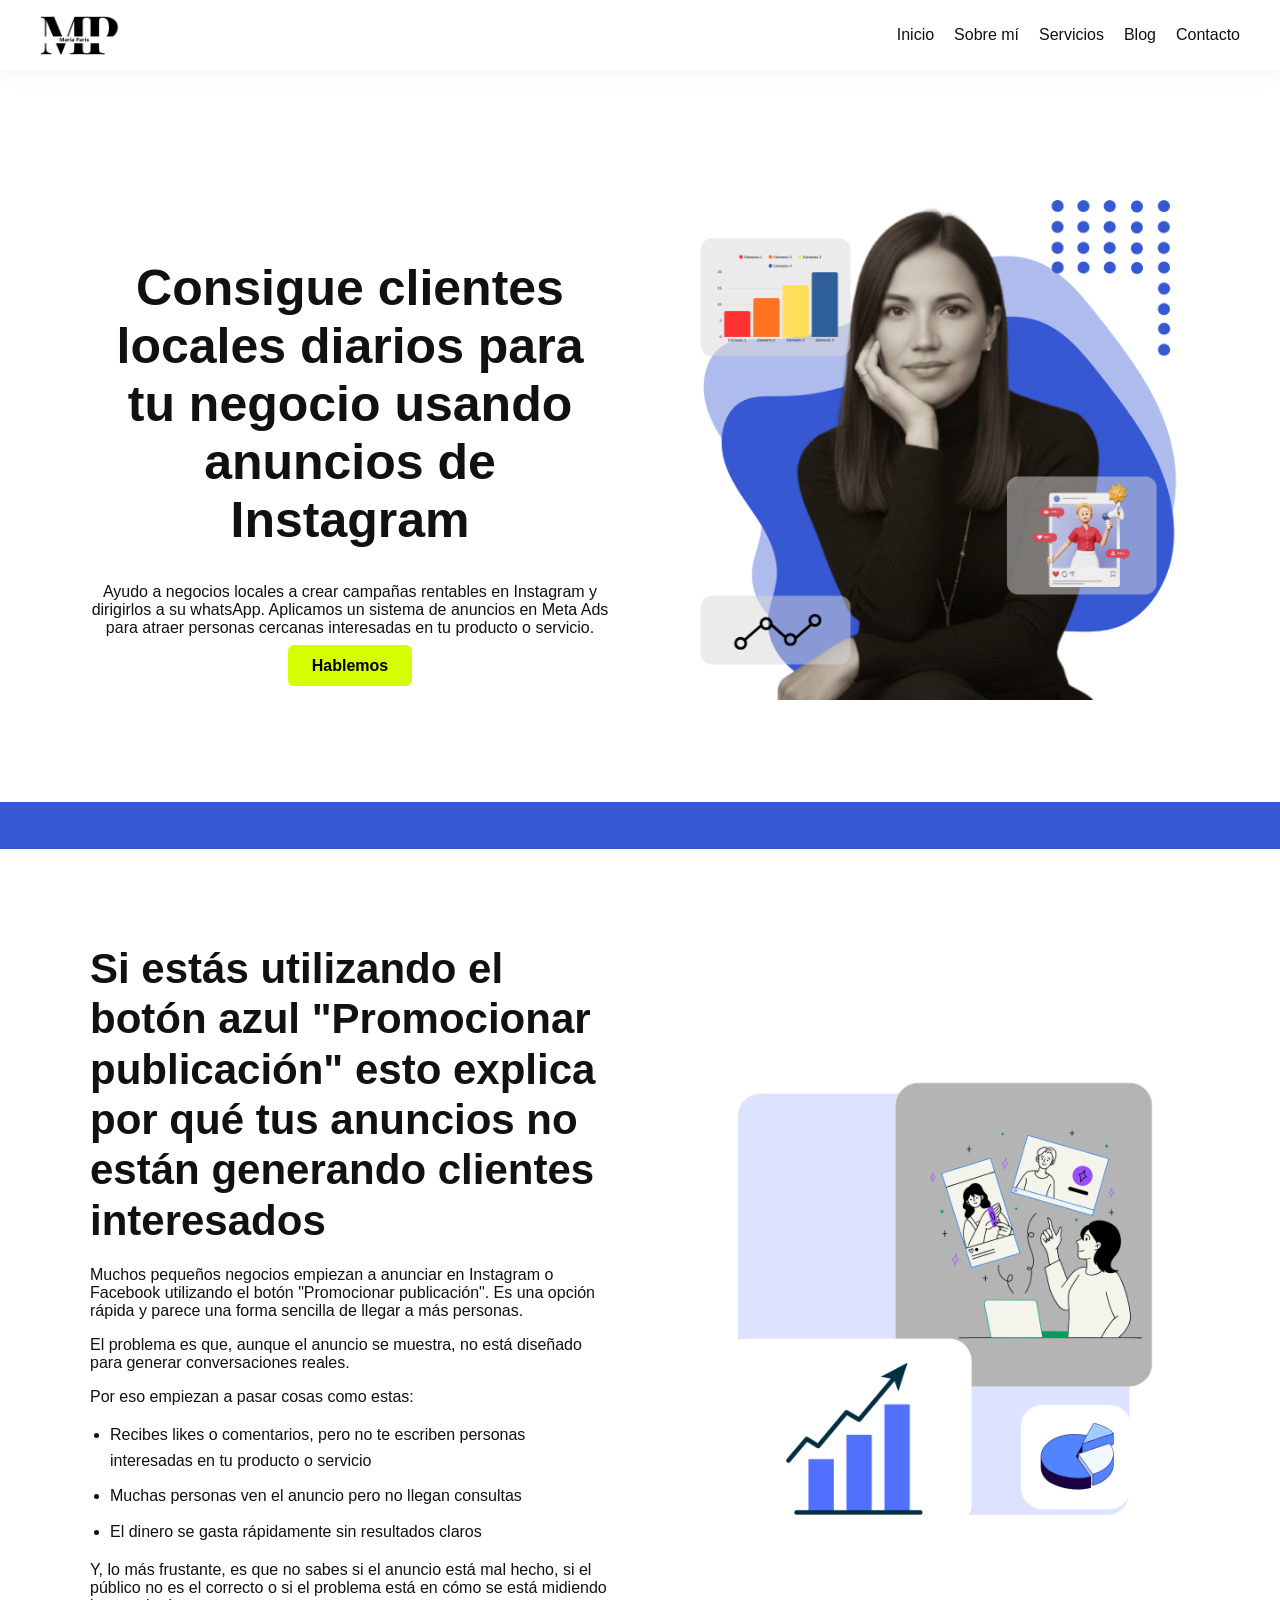
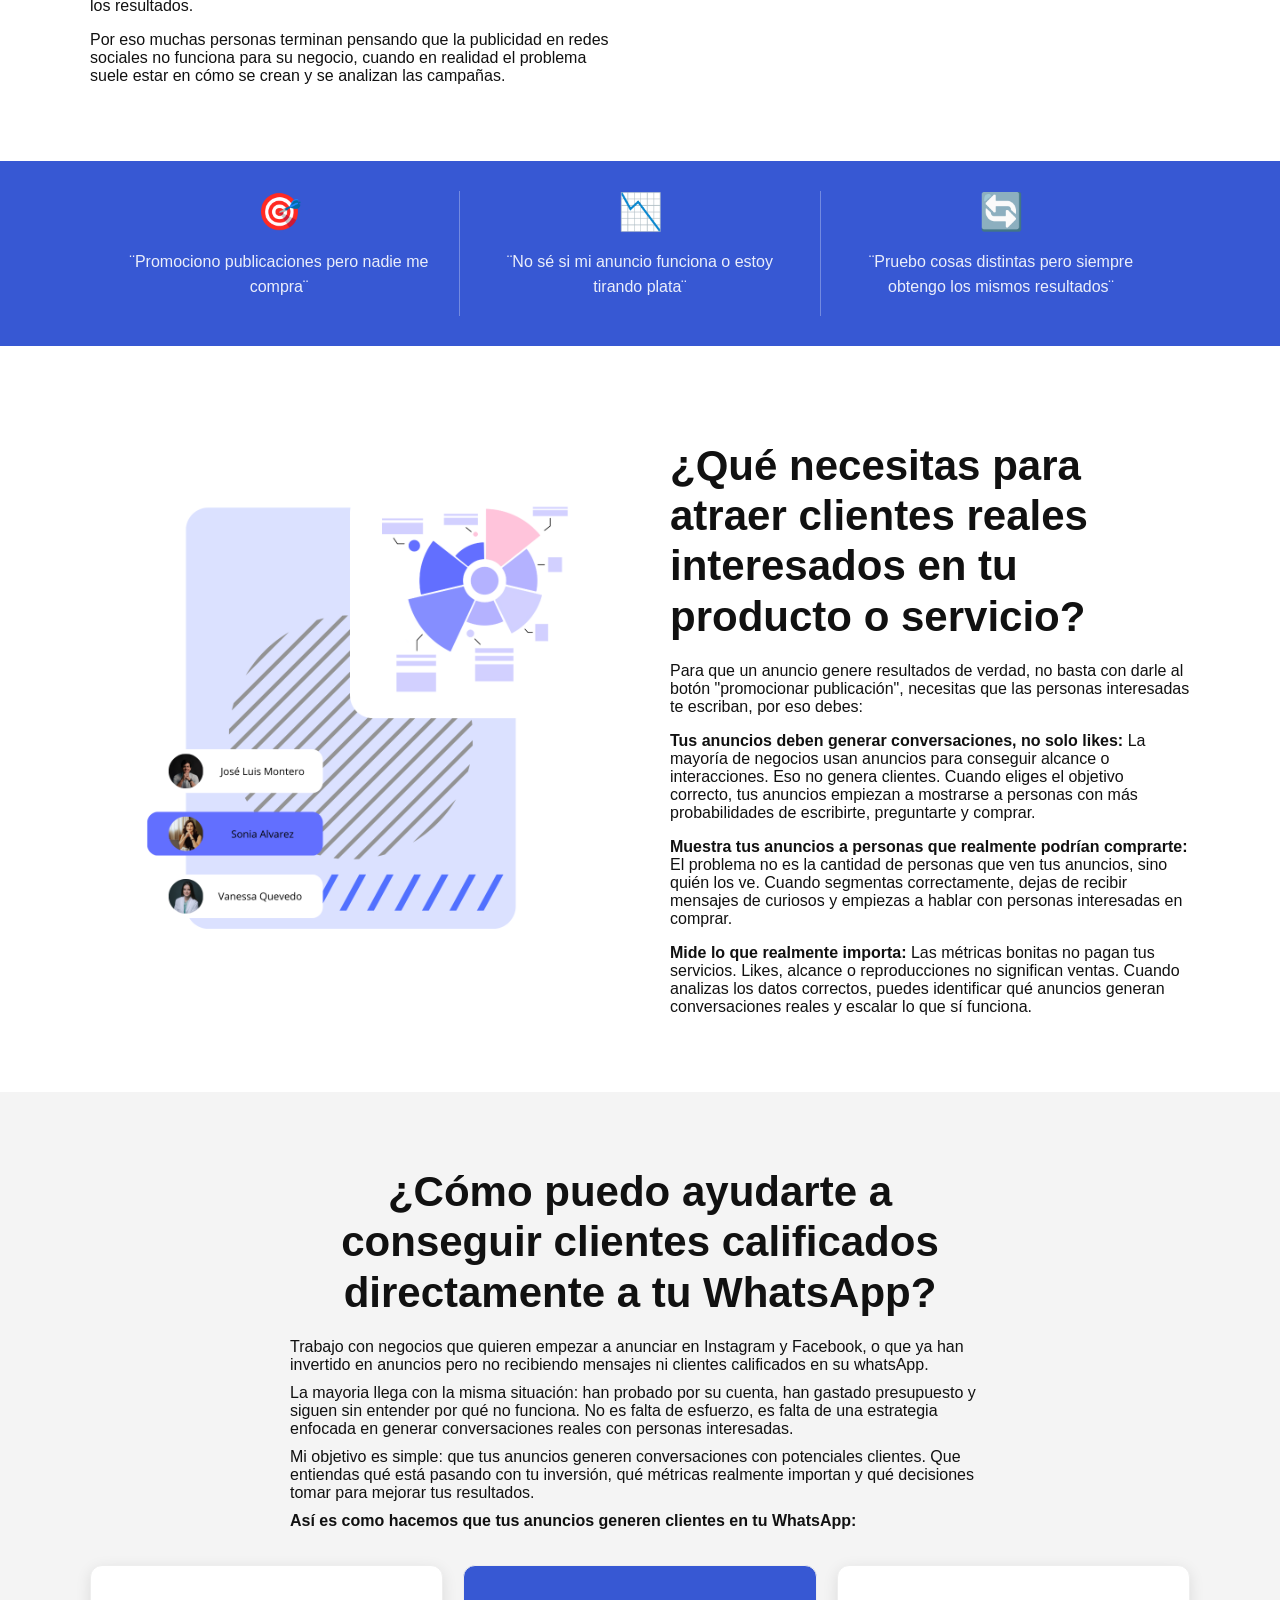
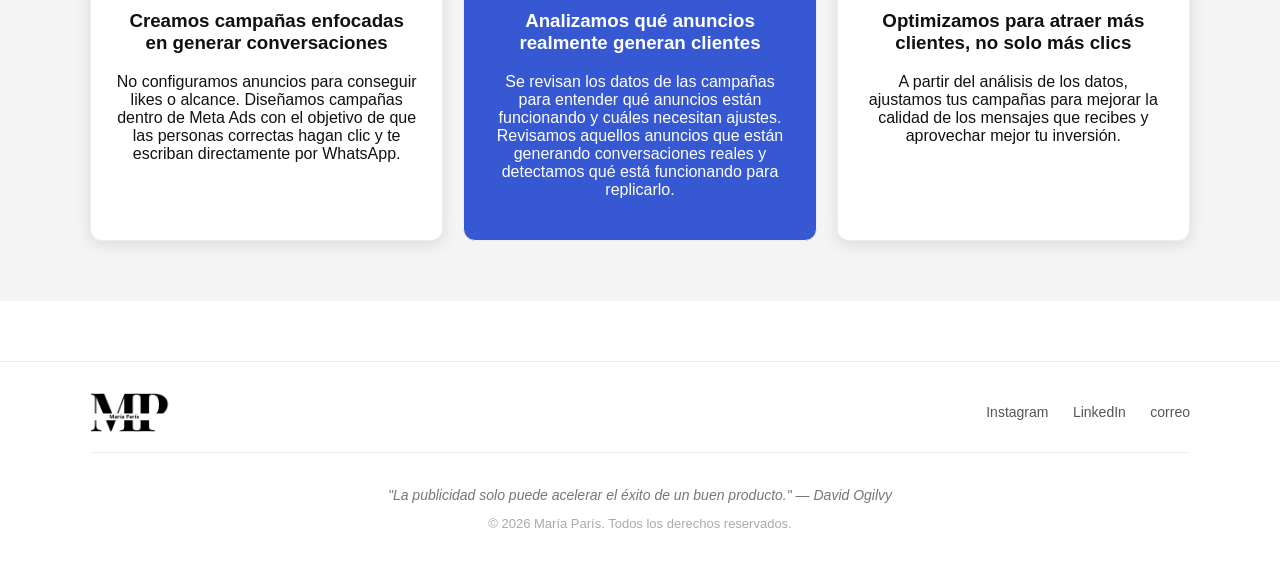
<file: index.html>
<!DOCTYPE html>
<html lang="es">
<head>
  <meta charset="UTF-8">
  <meta name="viewport" content="width=device-width, initial-scale=1.0"> <!-- ← agregá esto -->
  <title>Maria Paris</title>
  <link rel="stylesheet" href="styles.css">
  <link rel="icon" href="/MP Favicon.png" type="image/x-icon">
</head>
<body>

  <!-- NAVBAR -->
<nav>
  <img src="/mi-logo.png" alt="Logo" class="logo-nav">
  <button class="menu-btn" onclick="toggleMenu()">☰</button>
  <div class="nav-links" id="nav-links">
    <a href="/">Inicio</a>
    <a href="/sobre-mi">Sobre mí</a>
    <a href="/servicios">Servicios</a>
    <a href="/blog/index.html">Blog</a>
    <a href="mailto:leonparis.ingeniero@gmail.com">Contacto</a>
  </div>
</nav>

  <header class="hero">
    <div class="hero-container">

    <!-- IZQUIERDA -->
    <div class="hero-text">
      <h1>Consigue clientes locales diarios para tu negocio usando anuncios de Instagram</h1>
      <p>Ayudo a negocios locales a crear campañas rentables en Instagram y dirigirlos a su whatsApp. Aplicamos un sistema de anuncios en Meta Ads para atraer personas cercanas interesadas en tu producto o servicio.</p> 
      <a href="mailto:leonparis.ingeniero@gmail.com" class="btn">Hablemos</a>
    </div>

    <!-- DERECHA -->
    <div class="hero-image">
      <img src="mi-foto.png" alt="mi-foto.png">
    </div>

  </div>
 </header>

  <!-- MARQUEE -->
<div class="marquee-container">
  <div class="marquee-track">
    <span>
      Gestor de anuncios en Meta Ads 📊 Optimización continua de campañas ⚙️ Lectura estratégica de datos 📈 Convertimos métricas en ventas reales 💰
    </span>
  </div>
</div>

  
  <!-- PROBLEMA -->
<section class="seccion-dos-columnas">
  <div class="seccion-texto">
    <h2>Si estás utilizando el botón azul "Promocionar publicación" esto explica por qué tus anuncios no están generando clientes interesados</h2>
  <p>Muchos pequeños negocios empiezan a anunciar en Instagram o Facebook utilizando el botón "Promocionar publicación". Es una opción rápida y parece una forma sencilla de llegar a más personas.</p>
  <p>El problema es que, aunque el anuncio se muestra, no está diseñado para generar conversaciones reales.</p>
  <p>Por eso empiezan a pasar cosas como estas:</p>
  <ul>
    <li>Recibes likes o comentarios, pero no te escriben personas interesadas en tu producto o servicio</li>
    <li>Muchas personas ven el anuncio pero no llegan consultas</li>
    <li>El dinero se gasta rápidamente sin resultados claros</li>
  </ul>
  <p>Y, lo más frustante, es que no sabes si el anuncio está mal hecho, si el público no es el correcto o si el problema está en cómo se está midiendo los resultados.</p>
  <p>Por eso muchas personas terminan pensando que la publicidad en redes sociales no funciona para su negocio, cuando en realidad el problema suele estar en cómo se crean y se analizan las campañas.</p>
</div>
  <div class="seccion-imagen">
    <img src="imagen-problema.png" alt="Problema">
  </div>
</section>

<!-- FRANJA PUNTOS FUERTES -->
<div class="franja-puntos">
  <div class="punto">
    <span class="punto-icono">🎯</span>
    <p>¨Promociono publicaciones pero nadie me compra¨</p>
  </div>
  <div class="punto">
    <span class="punto-icono">📉</span>
    <p>¨No sé si mi anuncio funciona o estoy tirando plata¨</p>
  </div>
  <div class="punto">
    <span class="punto-icono">🔄</span>
    <p>¨Pruebo cosas distintas pero siempre obtengo los mismos resultados¨</p>
  </div>
</div>

 <!-- SOLUCIÓN -->
<section class="seccion-dos-columnas">
  <div class="seccion-imagen">
    <img src="imagen-solucion.png" alt="Solución">
  </div>
  <div class="seccion-texto">
    <h2>¿Qué necesitas para atraer clientes reales interesados en tu producto o servicio?</h2>
    <p>Para que un anuncio genere resultados de verdad, no basta con darle al botón "promocionar publicación", necesitas que las personas interesadas te escriban, por eso debes:</p>
    <p><strong>Tus anuncios deben generar conversaciones, no solo likes: </strong> La mayoría de negocios usan anuncios para conseguir alcance o interacciones. Eso no genera clientes. Cuando eliges el objetivo correcto, tus anuncios empiezan a mostrarse a personas con más probabilidades de escribirte, preguntarte y comprar.</p>
    <p><strong>Muestra tus anuncios a personas que realmente podrían comprarte:</strong> El problema no es la cantidad de personas que ven tus anuncios, sino quién los ve. Cuando segmentas correctamente, dejas de recibir mensajes de curiosos y empiezas a hablar con personas interesadas en comprar.</p>
    <p><strong>Mide lo que realmente importa:</strong> Las métricas bonitas no pagan tus servicios. Likes, alcance o reproducciones no significan ventas. Cuando analizas los datos correctos, puedes identificar qué anuncios generan conversaciones reales y escalar lo que sí funciona.</p>
  </div>
</section>

  <!-- SOBRE TI -->
<div class="fondo-gris">
<section id="about" class="seccion-ayuda">
  <div class="ayuda-contenido">
    <h2>¿Cómo puedo ayudarte a conseguir clientes calificados directamente a tu WhatsApp?</h2>
    <p>Trabajo con negocios que quieren empezar a anunciar en Instagram y Facebook, o que ya han invertido en anuncios pero no recibiendo mensajes ni clientes calificados en su whatsApp.</p>
    <p>La mayoria llega con la misma situación: han probado por su cuenta, han gastado presupuesto y siguen sin entender por qué no funciona. No es falta de esfuerzo, es falta de una estrategia enfocada en generar conversaciones reales con personas interesadas.</p>
    <p>Mi objetivo es simple: que tus anuncios generen conversaciones con potenciales clientes. Que entiendas qué está pasando con tu inversión, qué métricas realmente importan y qué decisiones tomar para mejorar tus resultados.</p>
    <p><strong>Así es como hacemos que tus anuncios generen clientes en tu WhatsApp:</strong></p>

  </div>
</section>
<section id="services" class="seccion-servicios">
<div class="cards">
    <div class="card card-blanco">
      <h3>Creamos campañas enfocadas en generar conversaciones</h3>
      <p>No configuramos anuncios para conseguir likes o alcance. Diseñamos campañas dentro de Meta Ads con el objetivo de que las personas correctas hagan clic y te escriban directamente por WhatsApp.</p>
    </div>
    <div class="card card-azul">
      <h3>Analizamos qué anuncios realmente generan clientes</h3>
      <p>Se revisan los datos de las campañas para entender qué anuncios están funcionando y cuáles necesitan ajustes. Revisamos aquellos anuncios que están generando conversaciones reales y detectamos qué está funcionando para replicarlo.</p>
    </div>
    <div class="card card-blanco">
      <h3>Optimizamos para atraer más clientes, no solo más clics</h3>
      <p>A partir del análisis de los datos, ajustamos tus campañas para mejorar la calidad de los mensajes que recibes y aprovechar mejor tu inversión.</p>
    </div>
  </div>
</section>
</div>

  <!-- FOOTER -->
<footer>
  <div class="footer-container">

    <div class="footer-top">
      <img src="mi-logo.png" alt="Logo" class="footer-logo">
      <div class="footer-redes">
        <a href="https://www.instagram.com/marialeonparis?igsh=MTBzdWlyeDBxbTBiMQ==" target="_blank">Instagram</a>
        <a href="https://www.linkedin.com/in/maria-lourdes-leon-paris" target="_blank">LinkedIn</a>
        <a href="mailto:leonparis.ingeniero@gmail.com"target="_blank">correo</a>
      </div>
    </div>

    <div class="footer-bottom">
      <p class="footer-frase">"La publicidad solo puede acelerar el éxito de un buen producto." — David Ogilvy</p>
      <p class="footer-copyright">© 2026 María París. Todos los derechos reservados.</p>
    </div>

  </div>
</footer>

  <script>
    function toggleMenu() {
      const nav = document.getElementById('nav-links');
      nav.classList.toggle('active');
    }
  </script>

  <script src="script.js"></script>

</body>
</html>
</file>
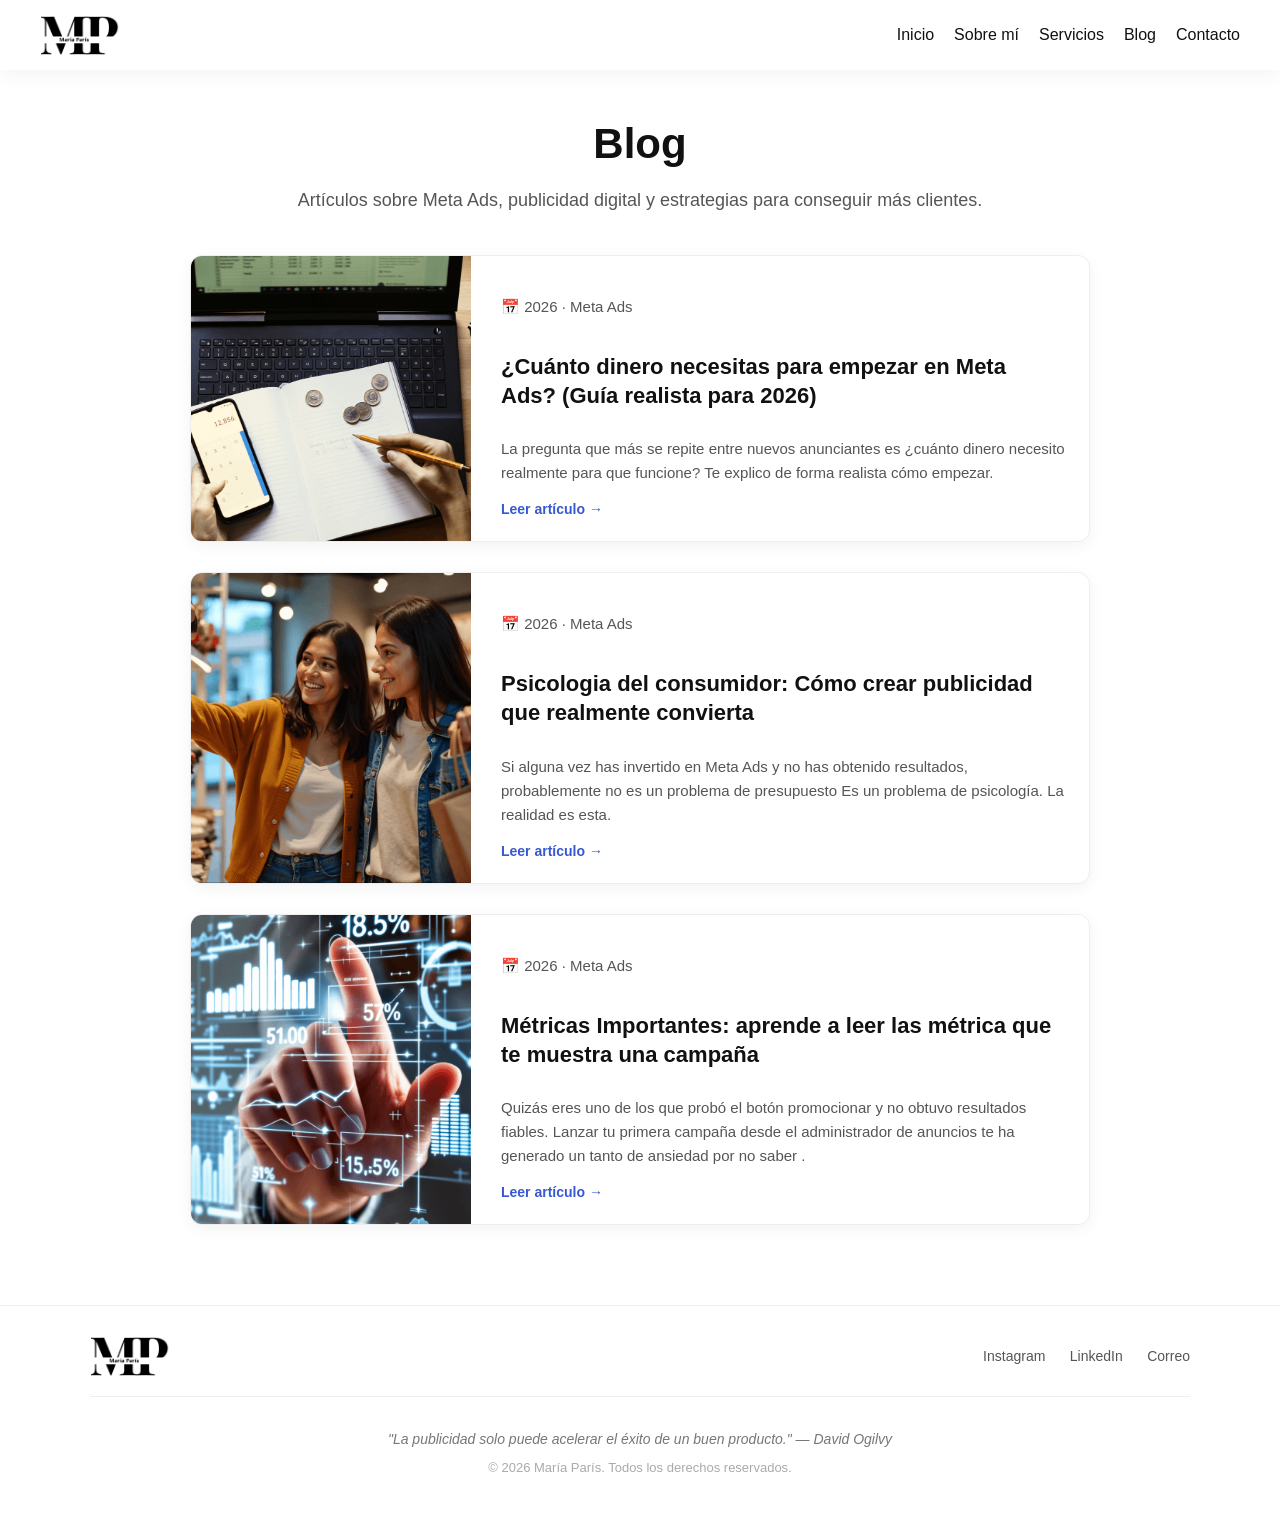
<file: blog/index.html>
<!DOCTYPE html>
<html lang="es">
<head>
  <meta charset="UTF-8">
  <meta name="viewport" content="width=device-width, initial-scale=1.0">
  <title>Blog - María París</title>
  <link rel="stylesheet" href="/styles.css">
  <link rel="icon" href="/MP Favicon.png" type="image/x-icon">
</head>
<body>

  <!-- NAVBAR -->
  <nav>
    <img src="/mi-logo.png" alt="Logo" class="logo-nav">
    <button class="menu-btn" onclick="toggleMenu()">☰</button>
    <div class="nav-links" id="nav-links">
      <a href="/">Inicio</a>
      <a href="/sobre-mi">Sobre mí</a>
      <a href="/servicios">Servicios</a>
      <a href="/blog">Blog</a>
      <a href="mailto:leonparis.ingeniero@gmail.com">Contacto</a>
    </div>
  </nav>

  <!-- ENCABEZADO -->
  <section class="blog-header">
    <h1>Blog</h1>
    <p>Artículos sobre Meta Ads, publicidad digital y estrategias para conseguir más clientes.</p>
  </section>

  <!-- LISTA DE ARTÍCULOS -->
  <section class="blog-lista">

    <!-- ARTÍCULO 1 -->
    <a href="/blog/cuanto-invertir-meta-ads/" class="blog-card">
      <div class="blog-card-imagen">
        <img src="/blog1.png" alt="¿Cuánto invertir en Meta Ads?">
      </div>
      <div class="blog-card-contenido">
        <p class="blog-card-fecha">📅 2026 · Meta Ads</p>
        <h2>¿Cuánto dinero necesitas para empezar en Meta Ads? (Guía realista para 2026)</h2>
        <p>La pregunta que más se repite entre nuevos anunciantes es ¿cuánto dinero necesito realmente para que funcione? Te explico de forma realista cómo empezar.</p>
        <span class="blog-card-leer">Leer artículo →</span>
      </div>
    </a>
    <!-- ARTÍCULO 2 -->
    <a href="/blog/psicologia-consumidor/" class="blog-card">
      <div class="blog-card-imagen">
        <img src="/blog2.png" alt="Psicologia del consumidor">
      </div>
      <div class="blog-card-contenido">
        <p class="blog-card-fecha">📅 2026 · Meta Ads</p>
        <h2>Psicologia del consumidor: Cómo crear publicidad que realmente convierta</h2>
        <p>Si alguna vez has invertido en Meta Ads y no has obtenido resultados, probablemente no es un problema de presupuesto Es un problema de psicología. La realidad es esta.</p>
        <span class="blog-card-leer">Leer artículo →</span>
      </div>
    </a>
    <!-- ARTÍCULO 3 -->
    <a href="/blog/metricas-importantes/" class="blog-card">
      <div class="blog-card-imagen">
        <img src="/blog3.png" alt="Metricas Importantes">
      </div>
      <div class="blog-card-contenido">
        <p class="blog-card-fecha">📅 2026 · Meta Ads</p>
        <h2>Métricas Importantes: aprende a leer las métrica que te muestra una campaña</h2>
        <p>Quizás eres uno de los que probó el botón promocionar y no obtuvo resultados fiables. Lanzar tu primera campaña desde el administrador de anuncios te ha generado un tanto de ansiedad por no saber .</p>
        <span class="blog-card-leer">Leer artículo →</span>
      </div>
    </a>

  </section>

  <!-- FOOTER -->
  <footer>
    <div class="footer-container">
      <div class="footer-top">
        <img src="/mi-logo.png" alt="Logo" class="footer-logo">
        <div class="footer-redes">
          <a href="https://www.instagram.com/marialeonparis?igsh=MTBzdWlyeDBxbTBiMQ==" target="_blank">Instagram</a>
          <a href="https://www.linkedin.com/in/maria-lourdes-leon-paris" target="_blank">LinkedIn</a>
          <a href="mailto:leonparis.ingeniero@gmail.com">Correo</a>
        </div>
      </div>
      <div class="footer-bottom">
        <p class="footer-frase">"La publicidad solo puede acelerar el éxito de un buen producto." — David Ogilvy</p>
        <p class="footer-copyright">© 2026 María París. Todos los derechos reservados.</p>
      </div>
    </div>
  </footer>

  <script>
    function toggleMenu() {
      const nav = document.getElementById('nav-links');
      nav.classList.toggle('active');
    }
  </script>

</body>
</html>
</file>
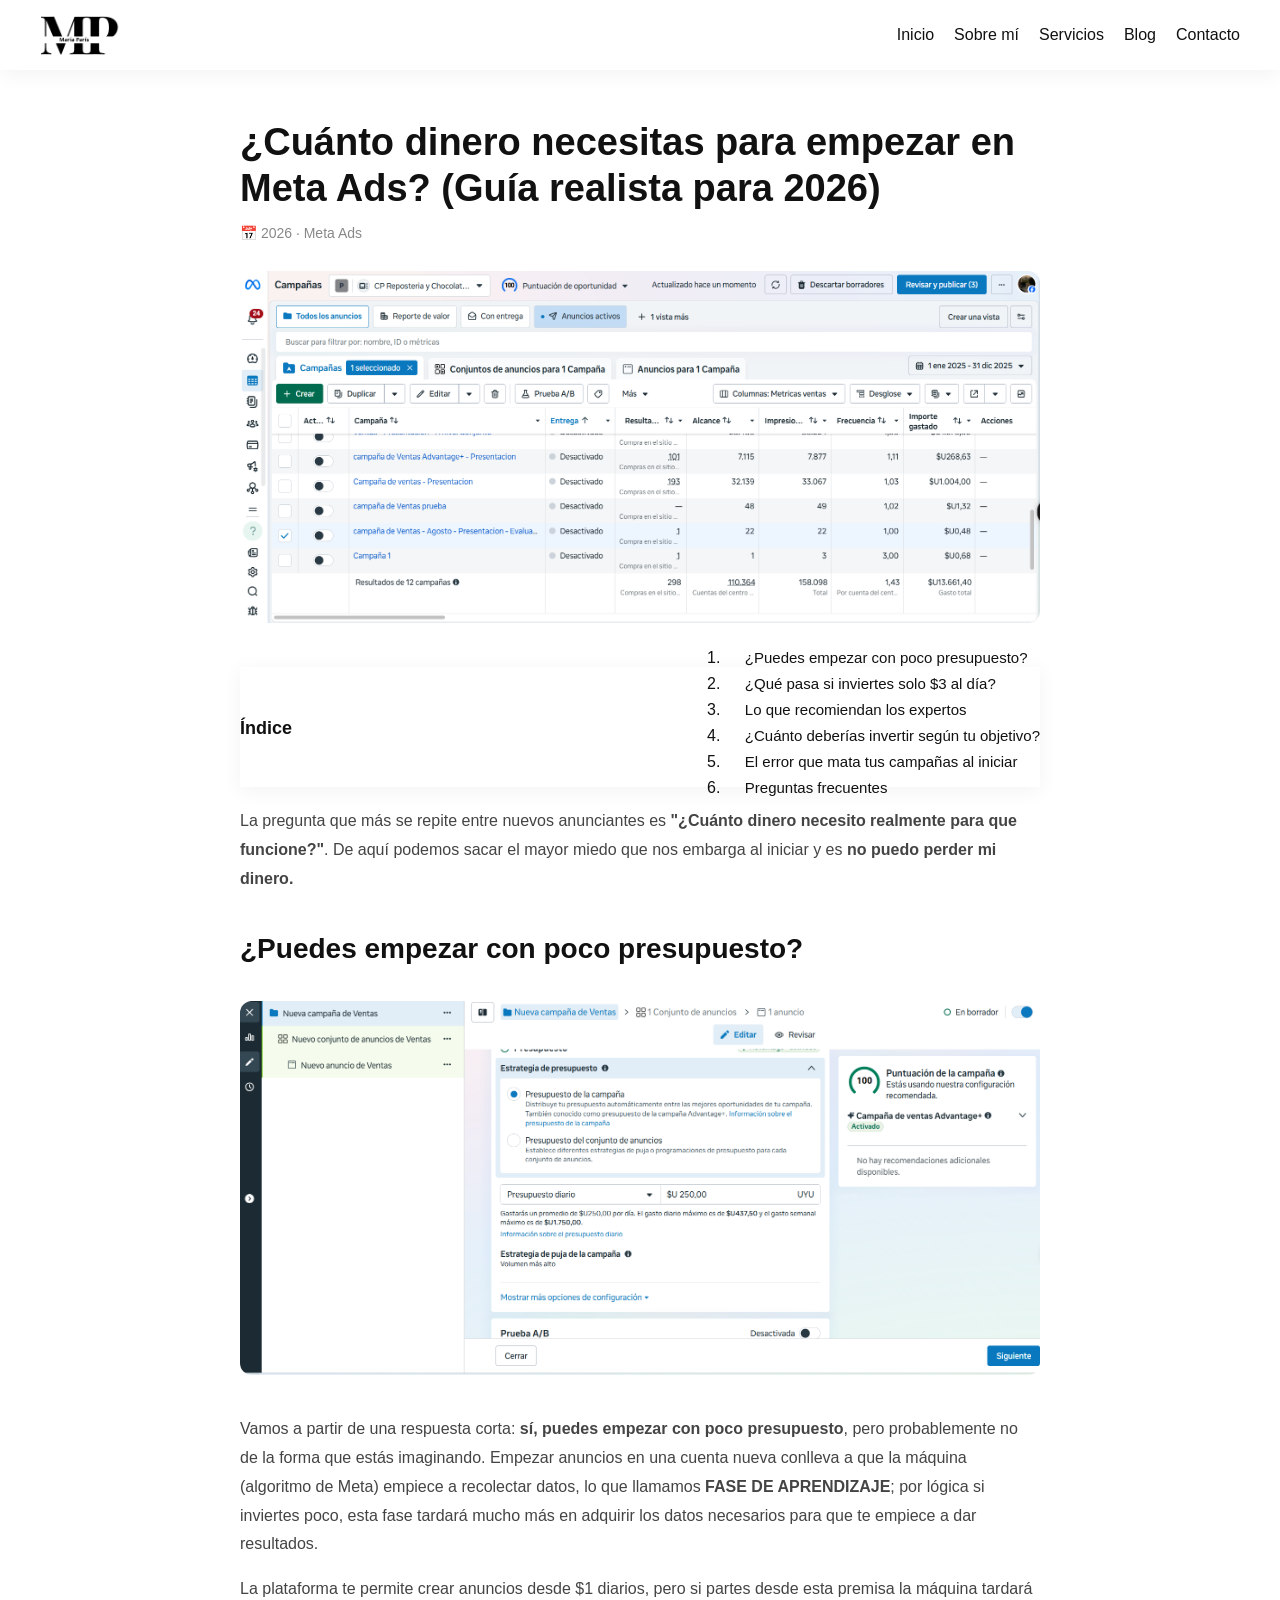
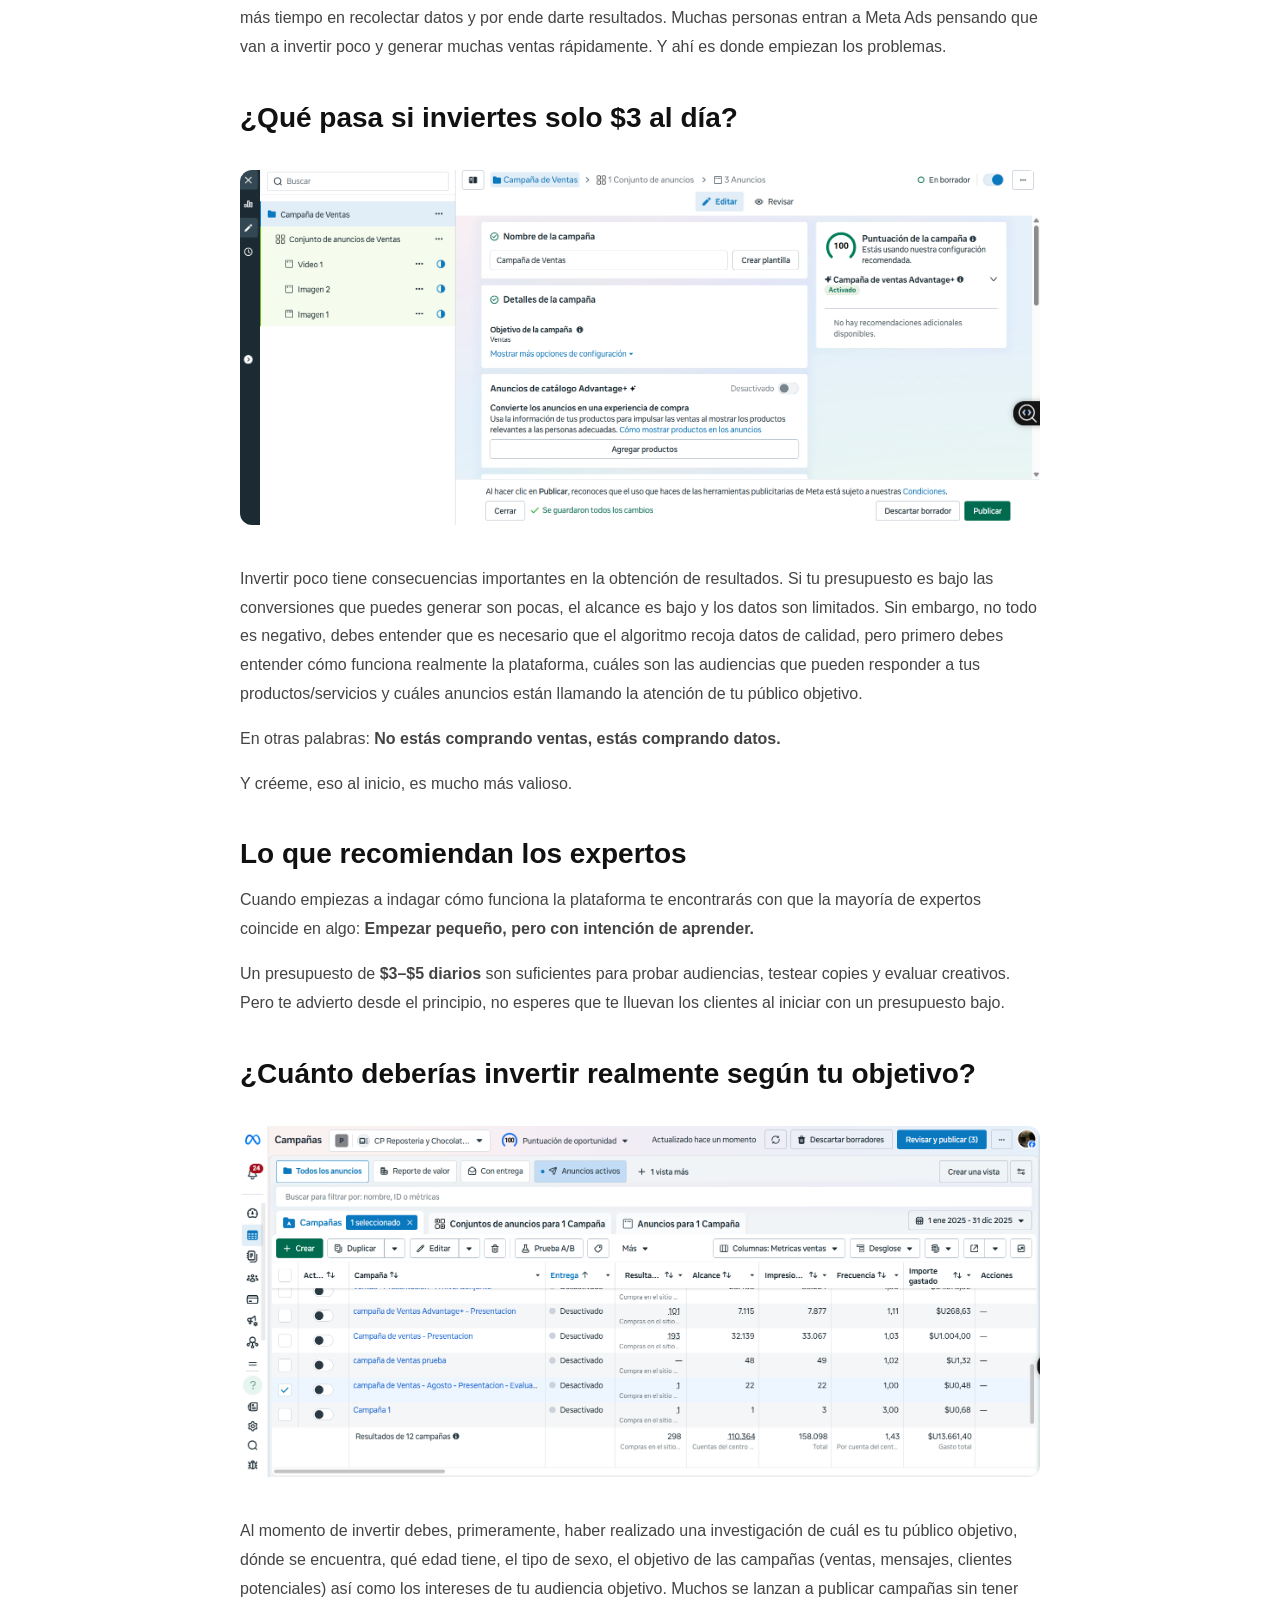
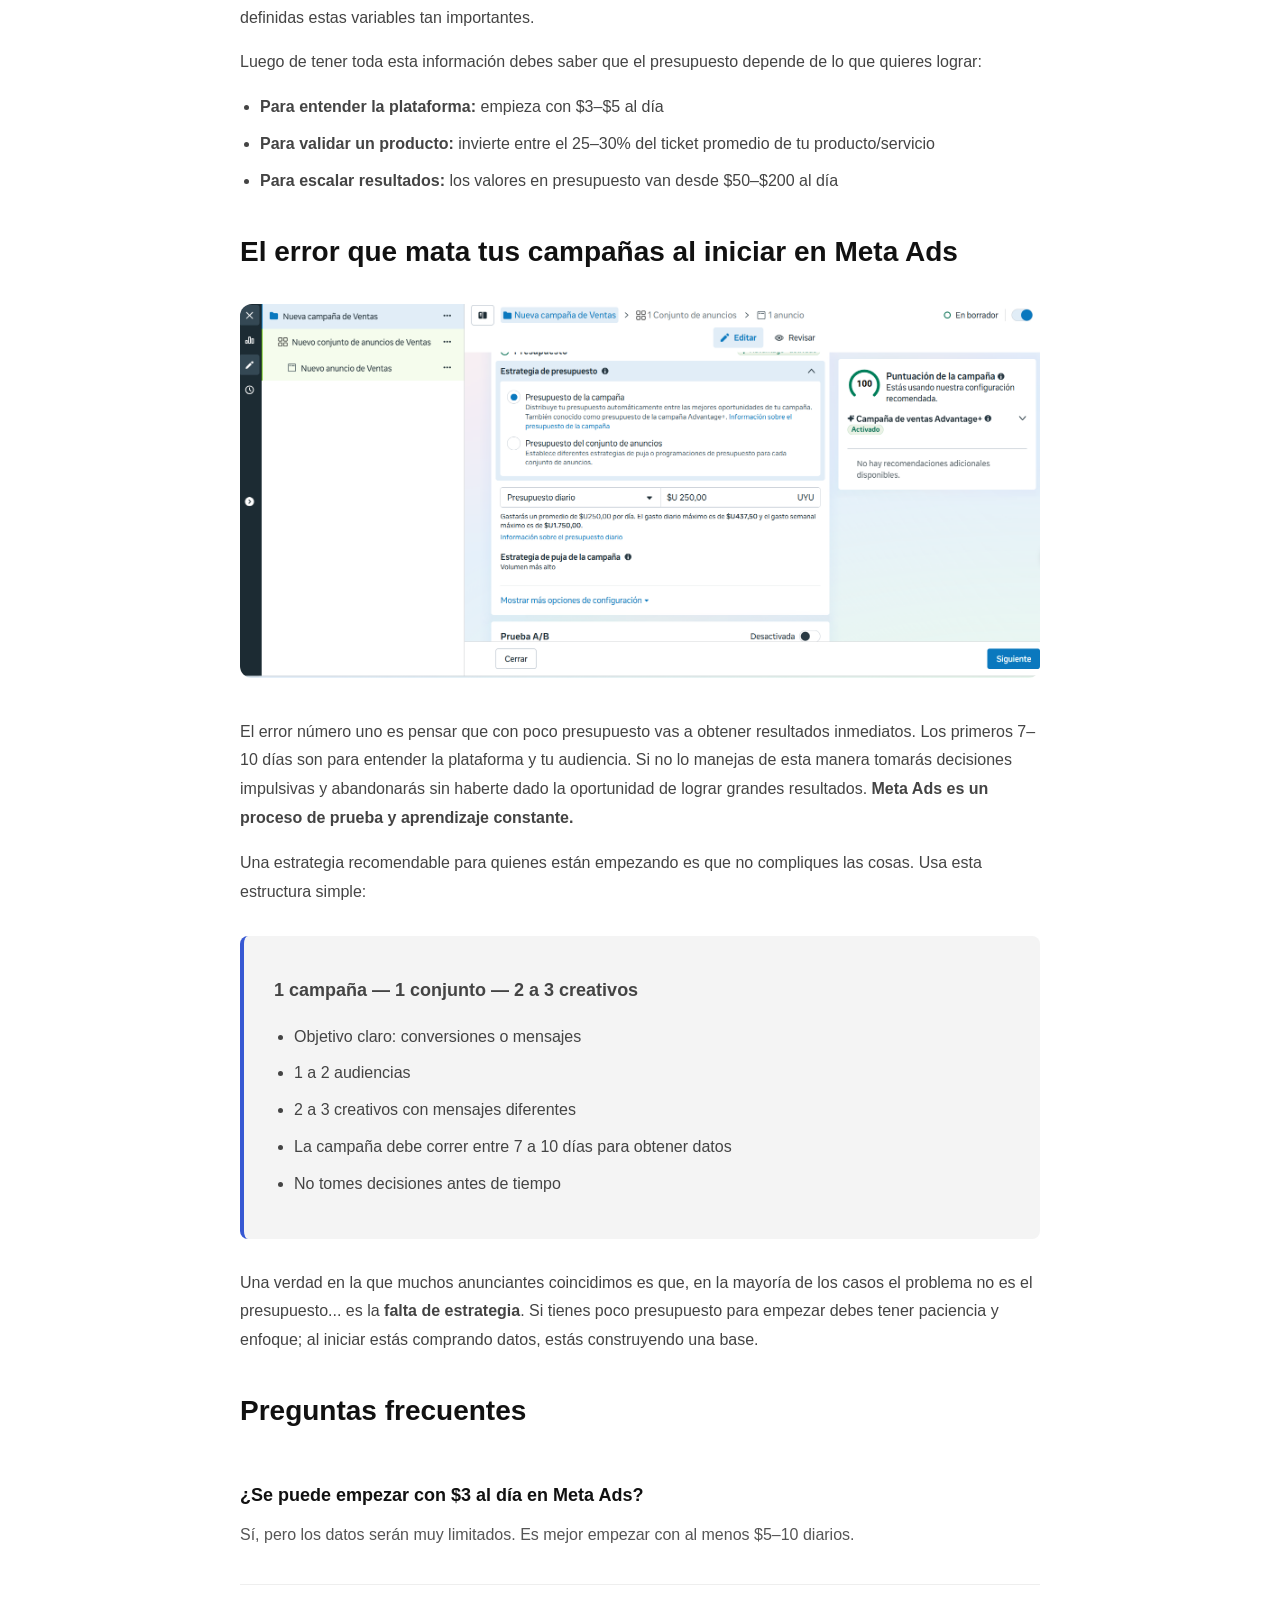
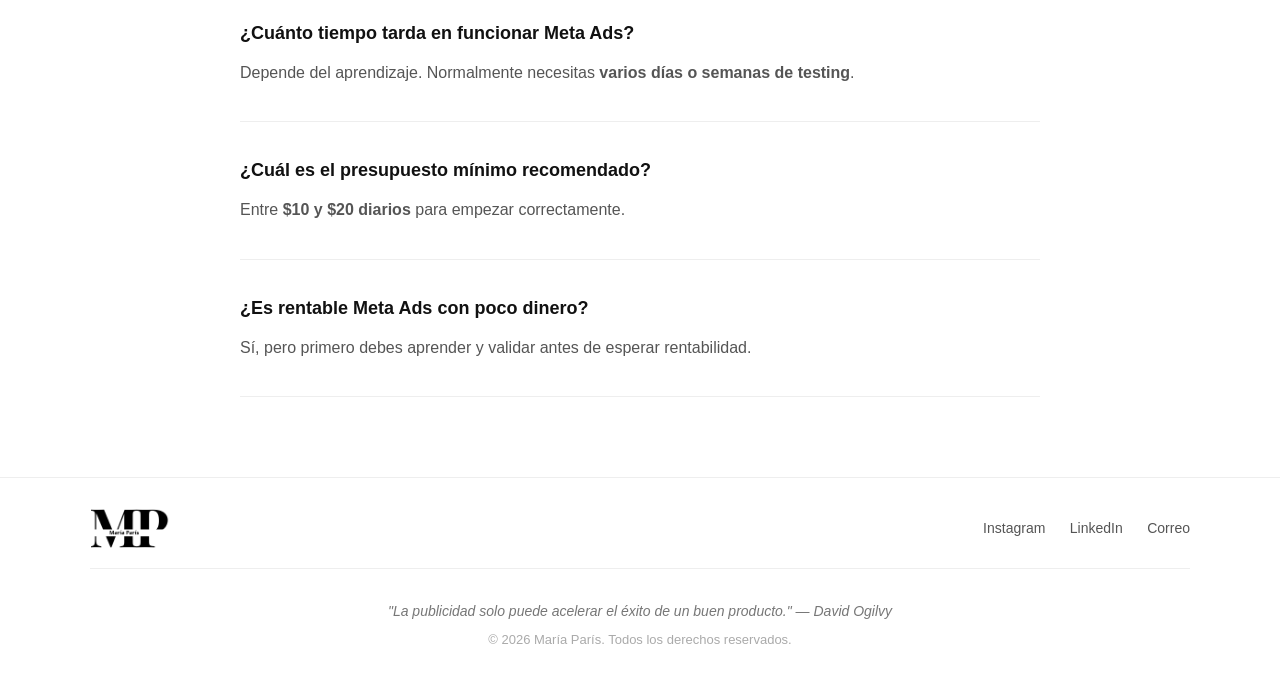
<file: cuanto-invertir-meta-ads/index.html>
<!DOCTYPE html>
<html lang="es">
<head>
  <meta charset="UTF-8">
  <meta name="viewport" content="width=device-width, initial-scale=1.0">
  <title>¿Cuánto invertir en Meta Ads? - María París</title>
  <link rel="stylesheet" href="/styles.css">
</head>
<body>

  <!-- NAVBAR -->
  <nav>
    <img src="/mi-logo.png" alt="Logo" class="logo-nav">
    <button class="menu-btn" onclick="toggleMenu()">☰</button>
    <div class="nav-links" id="nav-links">
      <a href="/">Inicio</a>
      <a href="/sobre-mi">Sobre mí</a>
      <a href="/servicios">Servicios</a>
      <a href="/blog/cuanto-invertir-meta-ads/index.html">Blog</a>
      <a href="mailto:leonparis.ingeniero@gmail.com">Contacto</a>
    </div>
  </nav>

  <!-- ARTÍCULO -->
  <article class="articulo-container">

    <!-- TÍTULO -->
    <h1 class="articulo-titulo">¿Cuánto dinero necesitas para empezar en Meta Ads? (Guía realista para 2026)</h1>
    <p class="articulo-fecha">📅 2026 · Meta Ads</p>

    <!-- IMAGEN PRINCIPAL -->
    <div class="articulo-imagen-principal">
      <img src="/artic1.png" alt="Presupuesto Meta Ads">
    </div>

    <!-- ÍNDICE -->
    <nav class="articulo-indice">
      <h2>Índice</h2>
      <ol>
        <li><a href="#respuesta-corta">¿Puedes empezar con poco presupuesto?</a></li>
        <li><a href="#tres-dolares">¿Qué pasa si inviertes solo $3 al día?</a></li>
        <li><a href="#expertos">Lo que recomiendan los expertos</a></li>
        <li><a href="#cuanto-invertir">¿Cuánto deberías invertir según tu objetivo?</a></li>
        <li><a href="#error">El error que mata tus campañas al iniciar</a></li>
        <li><a href="#faqs">Preguntas frecuentes</a></li>
      </ol>
    </nav>

    <!-- CONTENIDO -->
    <div class="articulo-contenido">

      <p>La pregunta que más se repite entre nuevos anunciantes es <strong>"¿Cuánto dinero necesito realmente para que funcione?"</strong>. De aquí podemos sacar el mayor miedo que nos embarga al iniciar y es <strong>no puedo perder mi dinero.</strong></p>

      <h2 id="respuesta-corta">¿Puedes empezar con poco presupuesto?</h2>
      <img src="/artic2.png" alt="Fase de aprendizaje Meta Ads" class="articulo-imagen-seccion">
      <p>Vamos a partir de una respuesta corta: <strong>sí, puedes empezar con poco presupuesto</strong>, pero probablemente no de la forma que estás imaginando. Empezar anuncios en una cuenta nueva conlleva a que la máquina (algoritmo de Meta) empiece a recolectar datos, lo que llamamos <strong>FASE DE APRENDIZAJE</strong>; por lógica si inviertes poco, esta fase tardará mucho más en adquirir los datos necesarios para que te empiece a dar resultados.</p>
      <p>La plataforma te permite crear anuncios desde $1 diarios, pero si partes desde esta premisa la máquina tardará más tiempo en recolectar datos y por ende darte resultados. Muchas personas entran a Meta Ads pensando que van a invertir poco y generar muchas ventas rápidamente. Y ahí es donde empiezan los problemas.</p>

      <h2 id="tres-dolares">¿Qué pasa si inviertes solo $3 al día?</h2>
      <img src="/artic3.png" alt="Presupuesto bajo en Meta Ads" class="articulo-imagen-seccion">
      <p>Invertir poco tiene consecuencias importantes en la obtención de resultados. Si tu presupuesto es bajo las conversiones que puedes generar son pocas, el alcance es bajo y los datos son limitados. Sin embargo, no todo es negativo, debes entender que es necesario que el algoritmo recoja datos de calidad, pero primero debes entender cómo funciona realmente la plataforma, cuáles son las audiencias que pueden responder a tus productos/servicios y cuáles anuncios están llamando la atención de tu público objetivo.</p>
      <p>En otras palabras: <strong>No estás comprando ventas, estás comprando datos.</strong></p>
      <p>Y créeme, eso al inicio, es mucho más valioso.</p>

      <h2 id="expertos">Lo que recomiendan los expertos</h2>
      <p>Cuando empiezas a indagar cómo funciona la plataforma te encontrarás con que la mayoría de expertos coincide en algo: <strong>Empezar pequeño, pero con intención de aprender.</strong></p>
      <p>Un presupuesto de <strong>$3–$5 diarios</strong> son suficientes para probar audiencias, testear copies y evaluar creativos. Pero te advierto desde el principio, no esperes que te lluevan los clientes al iniciar con un presupuesto bajo.</p>

      <h2 id="cuanto-invertir">¿Cuánto deberías invertir realmente según tu objetivo?</h2>
      <img src="/artic1.png" alt="Objetivos y presupuesto Meta Ads" class="articulo-imagen-seccion">
      <p>Al momento de invertir debes, primeramente, haber realizado una investigación de cuál es tu público objetivo, dónde se encuentra, qué edad tiene, el tipo de sexo, el objetivo de las campañas (ventas, mensajes, clientes potenciales) así como los intereses de tu audiencia objetivo. Muchos se lanzan a publicar campañas sin tener definidas estas variables tan importantes.</p>
      <p>Luego de tener toda esta información debes saber que el presupuesto depende de lo que quieres lograr:</p>
      <ul>
        <li><strong>Para entender la plataforma:</strong> empieza con $3–$5 al día</li>
        <li><strong>Para validar un producto:</strong> invierte entre el 25–30% del ticket promedio de tu producto/servicio</li>
        <li><strong>Para escalar resultados:</strong> los valores en presupuesto van desde $50–$200 al día</li>
      </ul>

      <h2 id="error">El error que mata tus campañas al iniciar en Meta Ads</h2>
      <img src="/artic2.png" alt="Error en campañas Meta Ads" class="articulo-imagen-seccion">
      <p>El error número uno es pensar que con poco presupuesto vas a obtener resultados inmediatos. Los primeros 7–10 días son para entender la plataforma y tu audiencia. Si no lo manejas de esta manera tomarás decisiones impulsivas y abandonarás sin haberte dado la oportunidad de lograr grandes resultados. <strong>Meta Ads es un proceso de prueba y aprendizaje constante.</strong></p>
      <p>Una estrategia recomendable para quienes están empezando es que no compliques las cosas. Usa esta estructura simple:</p>

      <div class="articulo-destacado">
        <p><strong>1 campaña — 1 conjunto — 2 a 3 creativos</strong></p>
        <ul>
          <li>Objetivo claro: conversiones o mensajes</li>
          <li>1 a 2 audiencias</li>
          <li>2 a 3 creativos con mensajes diferentes</li>
          <li>La campaña debe correr entre 7 a 10 días para obtener datos</li>
          <li>No tomes decisiones antes de tiempo</li>
        </ul>
      </div>

      <p>Una verdad en la que muchos anunciantes coincidimos es que, en la mayoría de los casos el problema no es el presupuesto... es la <strong>falta de estrategia</strong>. Si tienes poco presupuesto para empezar debes tener paciencia y enfoque; al iniciar estás comprando datos, estás construyendo una base.</p>

      <h2 id="faqs">Preguntas frecuentes</h2>
      <div class="articulo-faqs">
        <div class="faq-item">
          <h3>¿Se puede empezar con $3 al día en Meta Ads?</h3>
          <p>Sí, pero los datos serán muy limitados. Es mejor empezar con al menos $5–10 diarios.</p>
        </div>
        <div class="faq-item">
          <h3>¿Cuánto tiempo tarda en funcionar Meta Ads?</h3>
          <p>Depende del aprendizaje. Normalmente necesitas <strong>varios días o semanas de testing</strong>.</p>
        </div>
        <div class="faq-item">
          <h3>¿Cuál es el presupuesto mínimo recomendado?</h3>
          <p>Entre <strong>$10 y $20 diarios</strong> para empezar correctamente.</p>
        </div>
        <div class="faq-item">
          <h3>¿Es rentable Meta Ads con poco dinero?</h3>
          <p>Sí, pero primero debes aprender y validar antes de esperar rentabilidad.</p>
        </div>
      </div>

    </div>
  </article>

  <!-- FOOTER -->
  <footer>
    <div class="footer-container">
      <div class="footer-top">
        <img src="/mi-logo.png" alt="Logo" class="footer-logo">
        <div class="footer-redes">
          <a href="https://www.instagram.com/marialeonparis?igsh=MTBzdWlyeDBxbTBiMQ==" target="_blank">Instagram</a>
          <a href="https://www.linkedin.com/in/maria-lourdes-leon-paris" target="_blank">LinkedIn</a>
          <a href="mailto:leonparis.ingeniero@gmail.com">Correo</a>
        </div>
      </div>
      <div class="footer-bottom">
        <p class="footer-frase">"La publicidad solo puede acelerar el éxito de un buen producto." — David Ogilvy</p>
        <p class="footer-copyright">© 2026 María París. Todos los derechos reservados.</p>
      </div>
    </div>
  </footer>

  <script>
    function toggleMenu() {
      const nav = document.getElementById('nav-links');
      nav.classList.toggle('active');
    }
  </script>

</body>
</html>
</file>
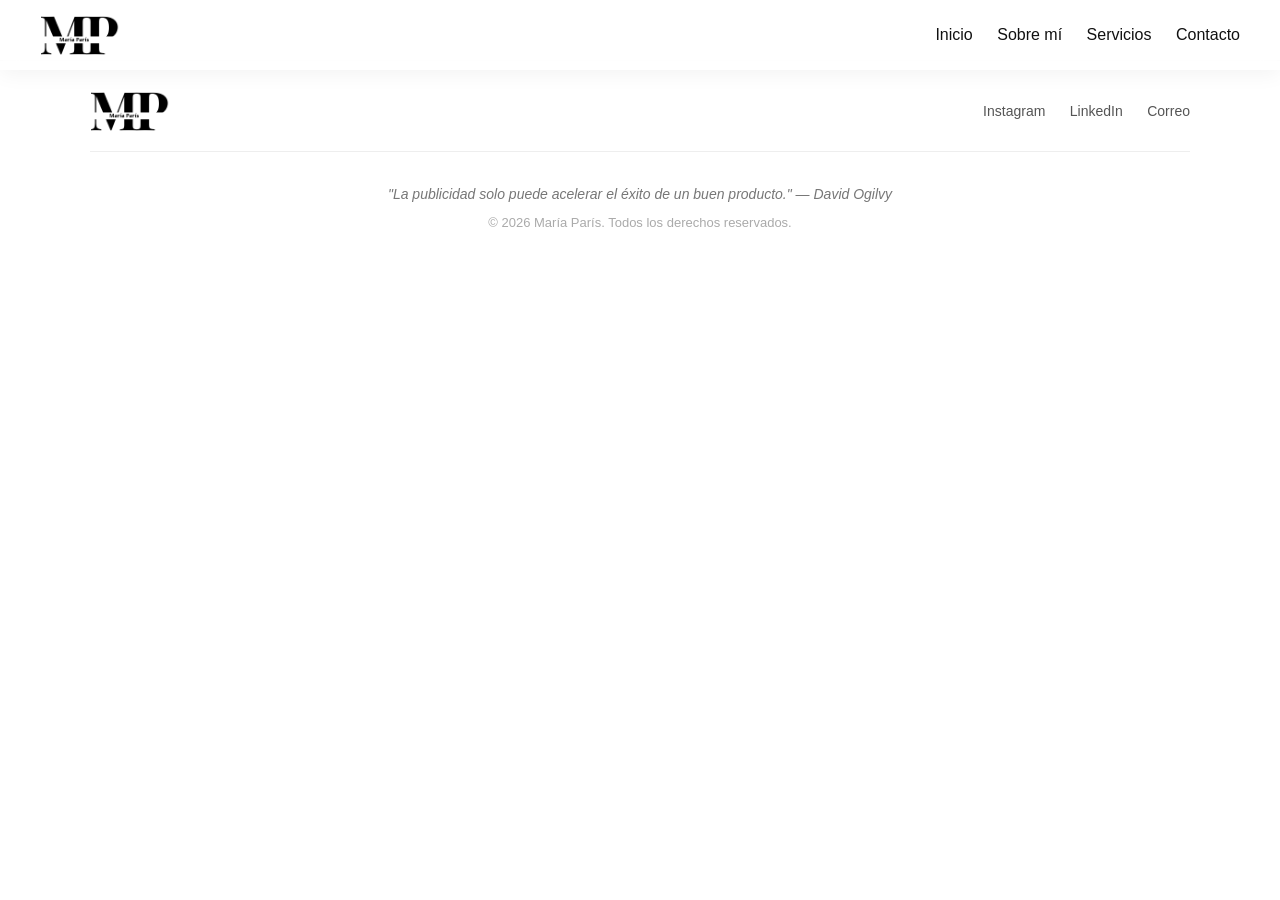
<file: services/index.html>
<!DOCTYPE html>
<html lang="es">
<head>
  <meta charset="UTF-8">
  <meta name="viewport" content="width=device-width, initial-scale=1.0">
  <title>Sobre mí - María París</title>
  <link rel="stylesheet" href="/styles.css">
</head>
<body>

  <!-- NAVBAR -->
  <nav>
    <img src="/mi-logo.png" alt="Logo" class="logo-nav">
    <div>
      <a href="/index.html">Inicio</a>
      <a href="sobre-mi.html">Sobre mí</a>
      <a href="servicios.html">Servicios</a>
      <a href="mailto:leonparis.ingeniero@gmail.com">Contacto</a>
    </div>
  </nav>

  

  <!-- FOOTER -->
  <footer>
    <div class="footer-container">
      <div class="footer-top">
        <img src="/mi-logo.png" alt="Logo" class="footer-logo">
        <div class="footer-redes">
          <a href="https://www.instagram.com/marialeonparis?igsh=MTBzdWlyeDBxbTBiMQ==" target="_blank">Instagram</a>
          <a href="https://www.linkedin.com/in/maria-lourdes-leon-paris" target="_blank">LinkedIn</a>
          <a href="mailto:leonparis.ingeniero@gmail.com">Correo</a>
        </div>
      </div>
      <div class="footer-bottom">
        <p class="footer-frase">"La publicidad solo puede acelerar el éxito de un buen producto." — David Ogilvy</p>
        <p class="footer-copyright">© 2026 María París. Todos los derechos reservados.</p>
      </div>
    </div>
  </footer>

</body>
</html>
</file>
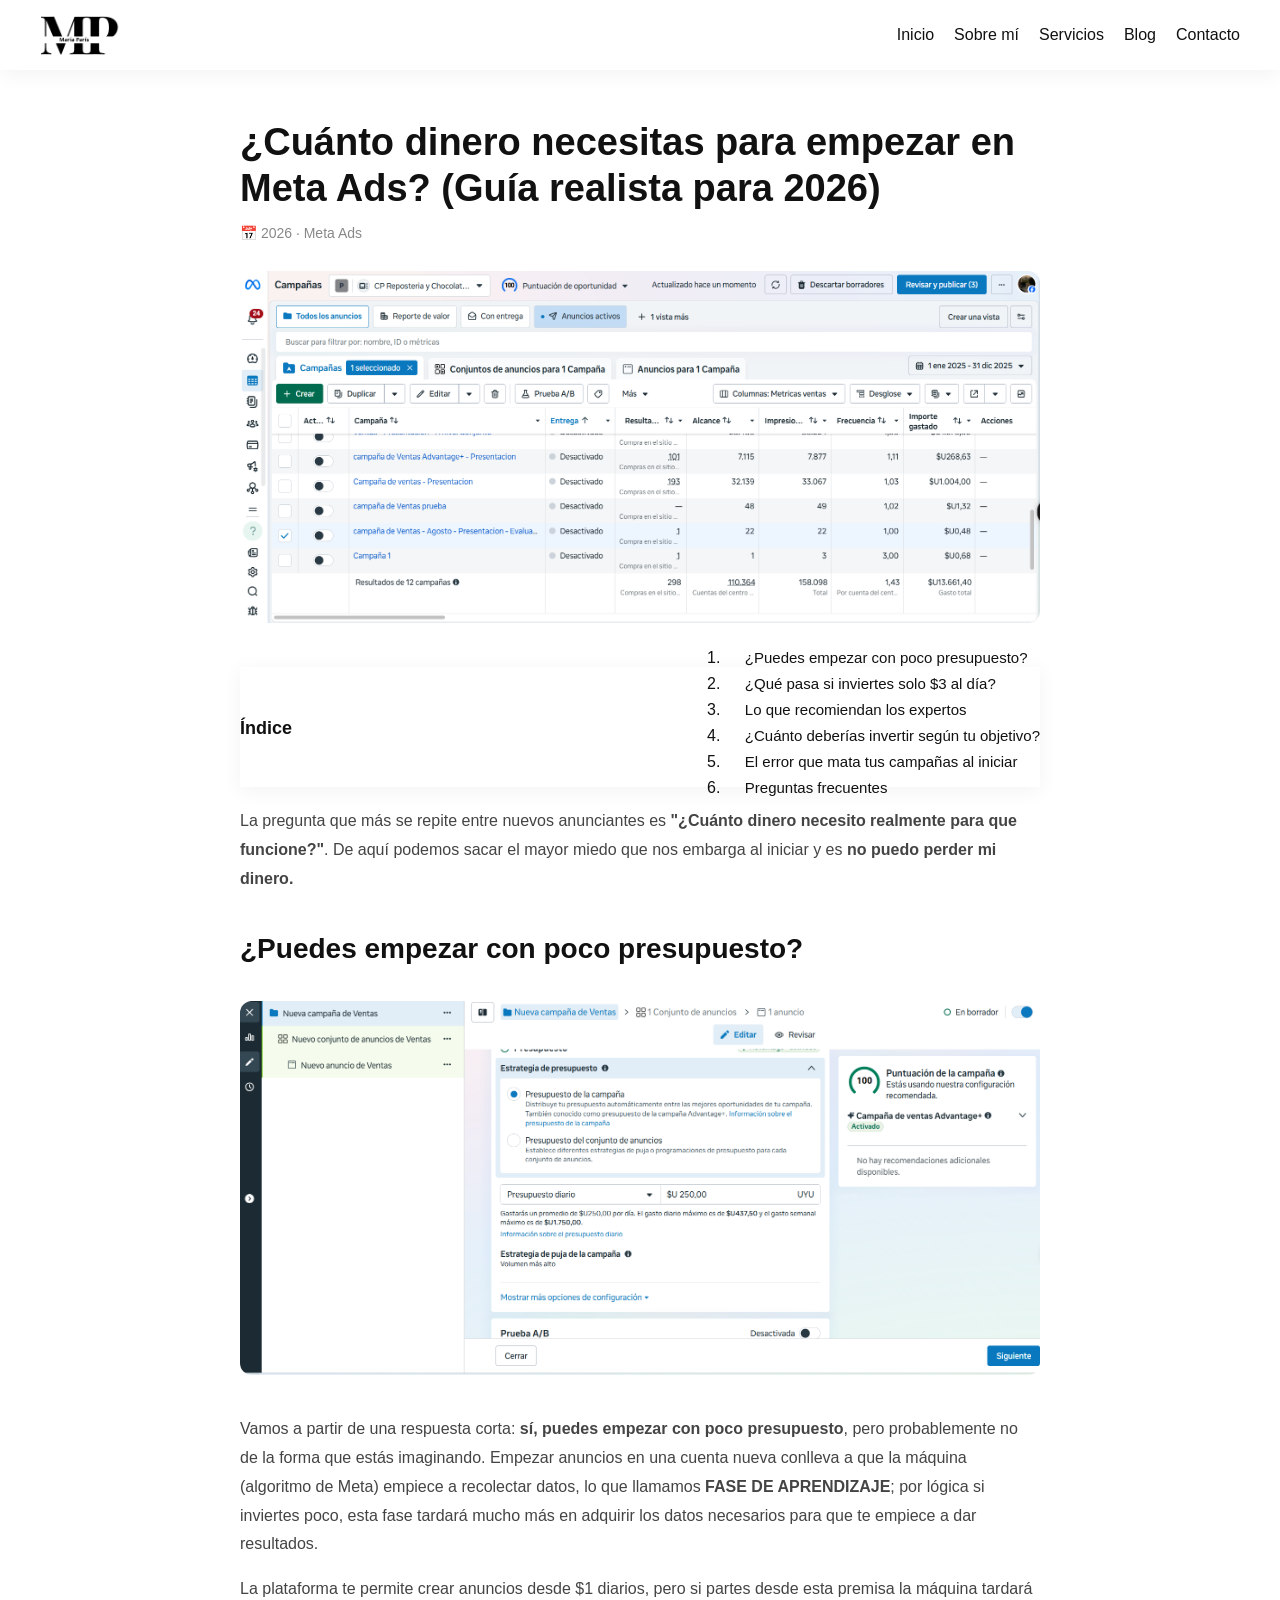
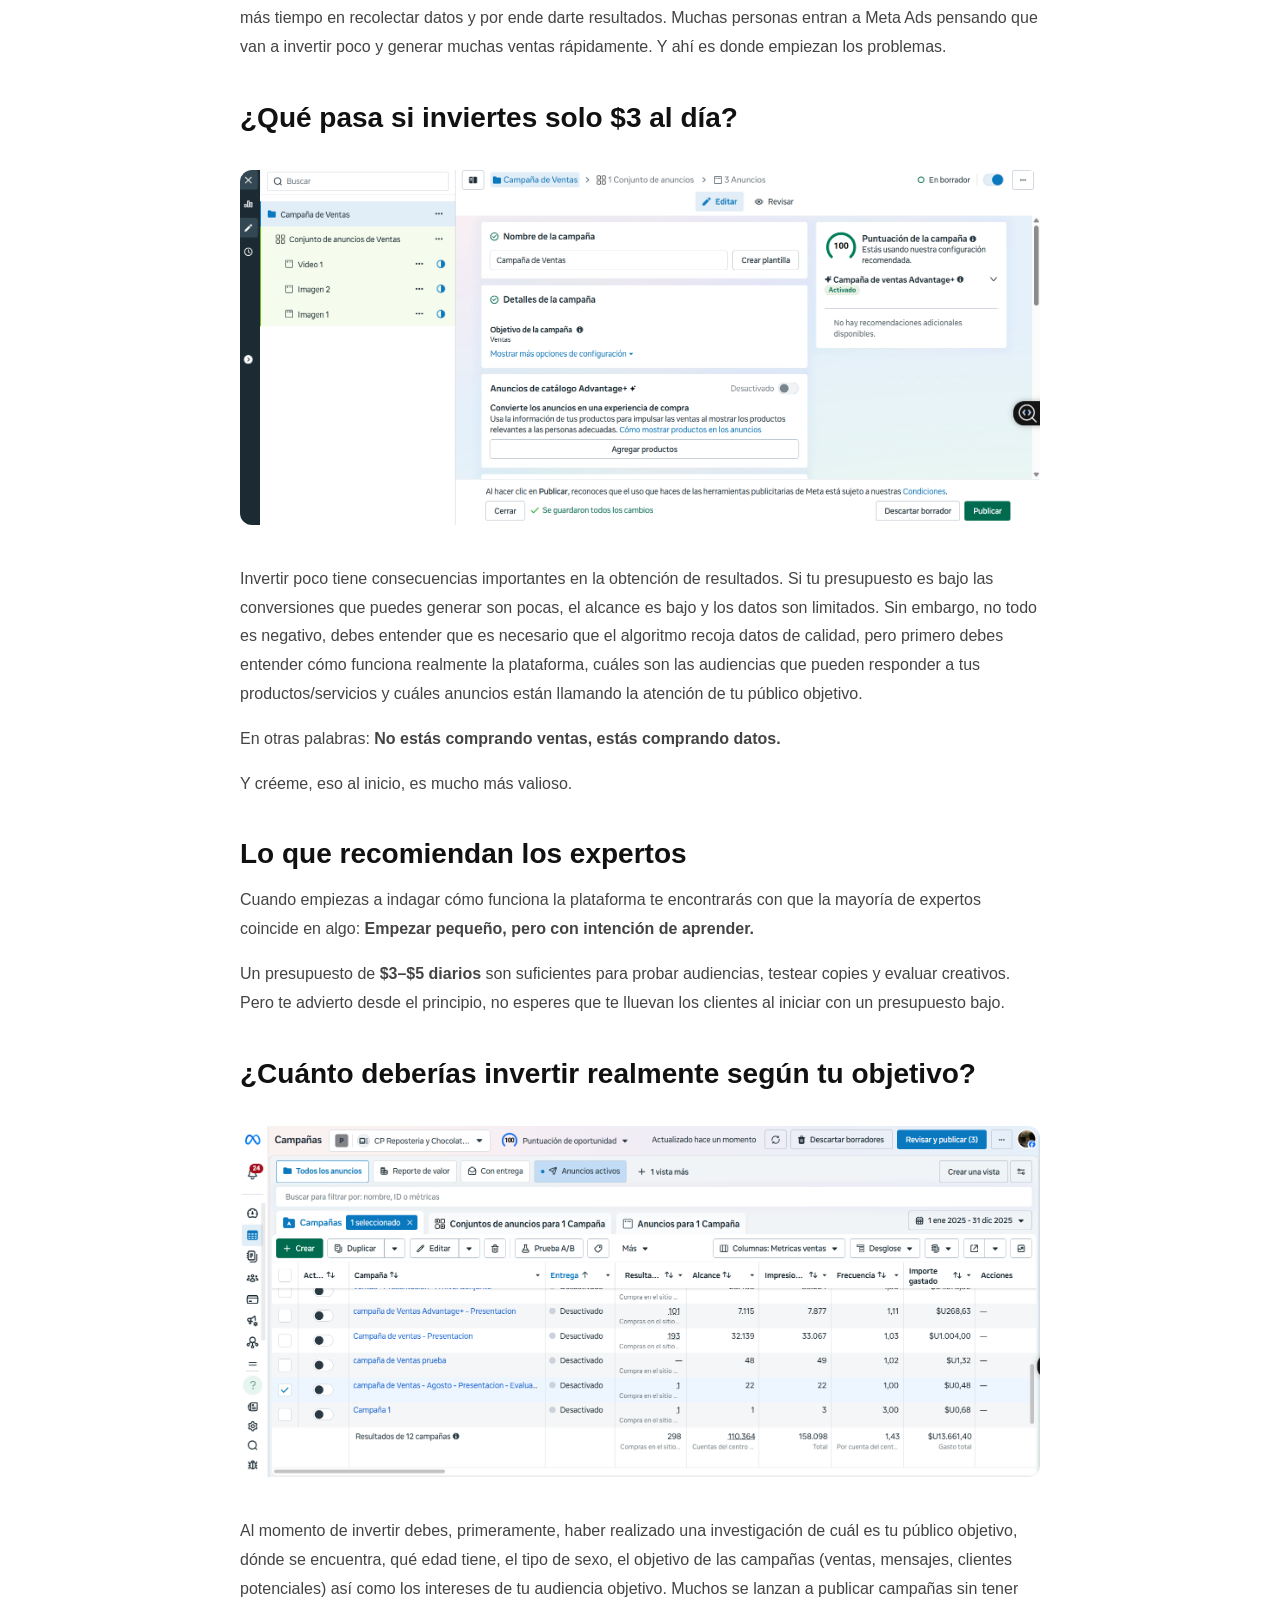
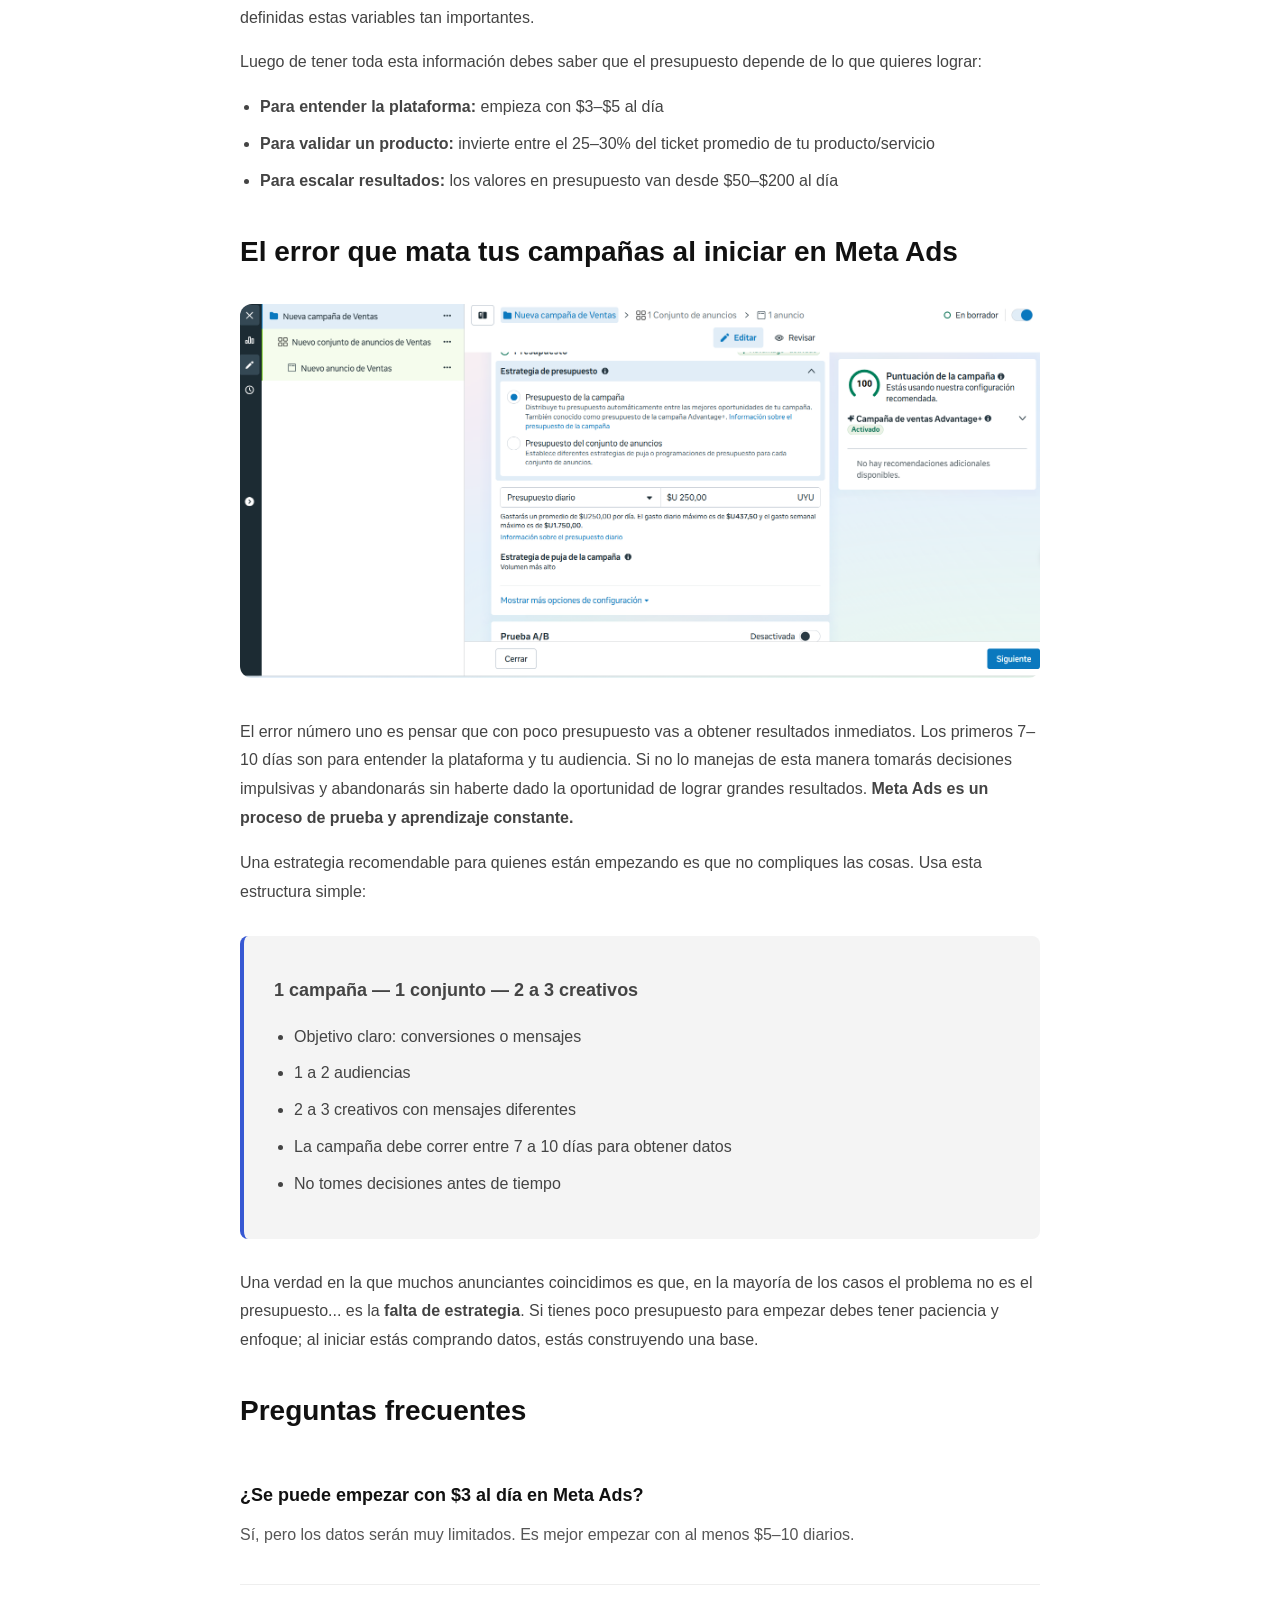
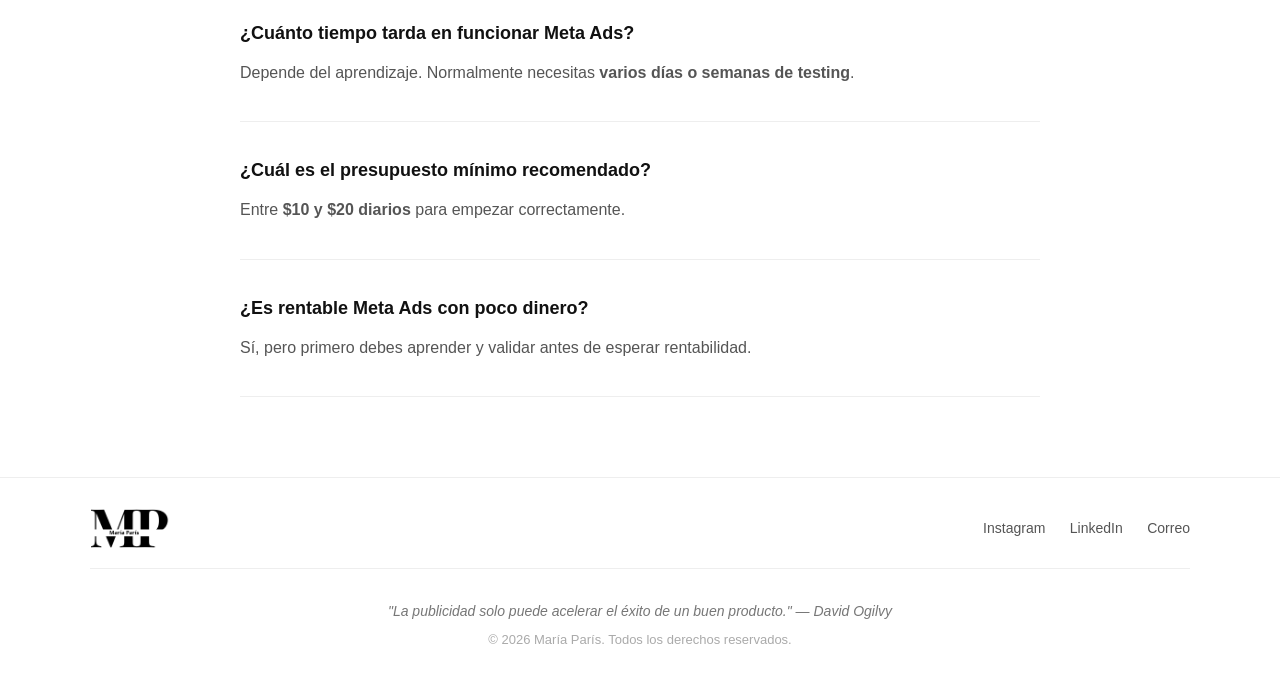
<file: blog/cuanto-invertir-ads/index.html>
<!DOCTYPE html>
<html lang="es">
<head>
  <meta charset="UTF-8">
  <meta name="viewport" content="width=device-width, initial-scale=1.0">
  <title>¿Cuánto invertir en Meta Ads? - María París</title>
  <link rel="stylesheet" href="/styles.css">
</head>
<body>

  <!-- NAVBAR -->
  <nav>
    <img src="/mi-logo.png" alt="Logo" class="logo-nav">
    <button class="menu-btn" onclick="toggleMenu()">☰</button>
    <div class="nav-links" id="nav-links">
      <a href="/">Inicio</a>
      <a href="/sobre-mi">Sobre mí</a>
      <a href="/servicios">Servicios</a>
      <a href="/blog">Blog</a>
      <a href="mailto:leonparis.ingeniero@gmail.com">Contacto</a>
    </div>
  </nav>

  <!-- ARTÍCULO -->
  <article class="articulo-container">

    <!-- TÍTULO -->
    <h1 class="articulo-titulo">¿Cuánto dinero necesitas para empezar en Meta Ads? (Guía realista para 2026)</h1>
    <p class="articulo-fecha">📅 2026 · Meta Ads</p>

    <!-- IMAGEN PRINCIPAL -->
    <div class="articulo-imagen-principal">
      <img src="/artic1.png" alt="Presupuesto Meta Ads">
    </div>

    <!-- ÍNDICE -->
    <nav class="articulo-indice">
      <h2>Índice</h2>
      <ol>
        <li><a href="#respuesta-corta">¿Puedes empezar con poco presupuesto?</a></li>
        <li><a href="#tres-dolares">¿Qué pasa si inviertes solo $3 al día?</a></li>
        <li><a href="#expertos">Lo que recomiendan los expertos</a></li>
        <li><a href="#cuanto-invertir">¿Cuánto deberías invertir según tu objetivo?</a></li>
        <li><a href="#error">El error que mata tus campañas al iniciar</a></li>
        <li><a href="#faqs">Preguntas frecuentes</a></li>
      </ol>
    </nav>

    <!-- CONTENIDO -->
    <div class="articulo-contenido">

      <p>La pregunta que más se repite entre nuevos anunciantes es <strong>"¿Cuánto dinero necesito realmente para que funcione?"</strong>. De aquí podemos sacar el mayor miedo que nos embarga al iniciar y es <strong>no puedo perder mi dinero.</strong></p>

      <h2 id="respuesta-corta">¿Puedes empezar con poco presupuesto?</h2>
      <img src="/artic2.png" alt="Fase de aprendizaje Meta Ads" class="articulo-imagen-seccion">
      <p>Vamos a partir de una respuesta corta: <strong>sí, puedes empezar con poco presupuesto</strong>, pero probablemente no de la forma que estás imaginando. Empezar anuncios en una cuenta nueva conlleva a que la máquina (algoritmo de Meta) empiece a recolectar datos, lo que llamamos <strong>FASE DE APRENDIZAJE</strong>; por lógica si inviertes poco, esta fase tardará mucho más en adquirir los datos necesarios para que te empiece a dar resultados.</p>
      <p>La plataforma te permite crear anuncios desde $1 diarios, pero si partes desde esta premisa la máquina tardará más tiempo en recolectar datos y por ende darte resultados. Muchas personas entran a Meta Ads pensando que van a invertir poco y generar muchas ventas rápidamente. Y ahí es donde empiezan los problemas.</p>

      <h2 id="tres-dolares">¿Qué pasa si inviertes solo $3 al día?</h2>
      <img src="/artic3.png" alt="Presupuesto bajo en Meta Ads" class="articulo-imagen-seccion">
      <p>Invertir poco tiene consecuencias importantes en la obtención de resultados. Si tu presupuesto es bajo las conversiones que puedes generar son pocas, el alcance es bajo y los datos son limitados. Sin embargo, no todo es negativo, debes entender que es necesario que el algoritmo recoja datos de calidad, pero primero debes entender cómo funciona realmente la plataforma, cuáles son las audiencias que pueden responder a tus productos/servicios y cuáles anuncios están llamando la atención de tu público objetivo.</p>
      <p>En otras palabras: <strong>No estás comprando ventas, estás comprando datos.</strong></p>
      <p>Y créeme, eso al inicio, es mucho más valioso.</p>

      <h2 id="expertos">Lo que recomiendan los expertos</h2>
      <p>Cuando empiezas a indagar cómo funciona la plataforma te encontrarás con que la mayoría de expertos coincide en algo: <strong>Empezar pequeño, pero con intención de aprender.</strong></p>
      <p>Un presupuesto de <strong>$3–$5 diarios</strong> son suficientes para probar audiencias, testear copies y evaluar creativos. Pero te advierto desde el principio, no esperes que te lluevan los clientes al iniciar con un presupuesto bajo.</p>

      <h2 id="cuanto-invertir">¿Cuánto deberías invertir realmente según tu objetivo?</h2>
      <img src="/artic1.png" alt="Objetivos y presupuesto Meta Ads" class="articulo-imagen-seccion">
      <p>Al momento de invertir debes, primeramente, haber realizado una investigación de cuál es tu público objetivo, dónde se encuentra, qué edad tiene, el tipo de sexo, el objetivo de las campañas (ventas, mensajes, clientes potenciales) así como los intereses de tu audiencia objetivo. Muchos se lanzan a publicar campañas sin tener definidas estas variables tan importantes.</p>
      <p>Luego de tener toda esta información debes saber que el presupuesto depende de lo que quieres lograr:</p>
      <ul>
        <li><strong>Para entender la plataforma:</strong> empieza con $3–$5 al día</li>
        <li><strong>Para validar un producto:</strong> invierte entre el 25–30% del ticket promedio de tu producto/servicio</li>
        <li><strong>Para escalar resultados:</strong> los valores en presupuesto van desde $50–$200 al día</li>
      </ul>

      <h2 id="error">El error que mata tus campañas al iniciar en Meta Ads</h2>
      <img src="/artic2.png" alt="Error en campañas Meta Ads" class="articulo-imagen-seccion">
      <p>El error número uno es pensar que con poco presupuesto vas a obtener resultados inmediatos. Los primeros 7–10 días son para entender la plataforma y tu audiencia. Si no lo manejas de esta manera tomarás decisiones impulsivas y abandonarás sin haberte dado la oportunidad de lograr grandes resultados. <strong>Meta Ads es un proceso de prueba y aprendizaje constante.</strong></p>
      <p>Una estrategia recomendable para quienes están empezando es que no compliques las cosas. Usa esta estructura simple:</p>

      <div class="articulo-destacado">
        <p><strong>1 campaña — 1 conjunto — 2 a 3 creativos</strong></p>
        <ul>
          <li>Objetivo claro: conversiones o mensajes</li>
          <li>1 a 2 audiencias</li>
          <li>2 a 3 creativos con mensajes diferentes</li>
          <li>La campaña debe correr entre 7 a 10 días para obtener datos</li>
          <li>No tomes decisiones antes de tiempo</li>
        </ul>
      </div>

      <p>Una verdad en la que muchos anunciantes coincidimos es que, en la mayoría de los casos el problema no es el presupuesto... es la <strong>falta de estrategia</strong>. Si tienes poco presupuesto para empezar debes tener paciencia y enfoque; al iniciar estás comprando datos, estás construyendo una base.</p>

      <h2 id="faqs">Preguntas frecuentes</h2>
      <div class="articulo-faqs">
        <div class="faq-item">
          <h3>¿Se puede empezar con $3 al día en Meta Ads?</h3>
          <p>Sí, pero los datos serán muy limitados. Es mejor empezar con al menos $5–10 diarios.</p>
        </div>
        <div class="faq-item">
          <h3>¿Cuánto tiempo tarda en funcionar Meta Ads?</h3>
          <p>Depende del aprendizaje. Normalmente necesitas <strong>varios días o semanas de testing</strong>.</p>
        </div>
        <div class="faq-item">
          <h3>¿Cuál es el presupuesto mínimo recomendado?</h3>
          <p>Entre <strong>$10 y $20 diarios</strong> para empezar correctamente.</p>
        </div>
        <div class="faq-item">
          <h3>¿Es rentable Meta Ads con poco dinero?</h3>
          <p>Sí, pero primero debes aprender y validar antes de esperar rentabilidad.</p>
        </div>
      </div>

    </div>
  </article>

  <!-- FOOTER -->
  <footer>
    <div class="footer-container">
      <div class="footer-top">
        <img src="/mi-logo.png" alt="Logo" class="footer-logo">
        <div class="footer-redes">
          <a href="https://www.instagram.com/marialeonparis?igsh=MTBzdWlyeDBxbTBiMQ==" target="_blank">Instagram</a>
          <a href="https://www.linkedin.com/in/maria-lourdes-leon-paris" target="_blank">LinkedIn</a>
          <a href="mailto:leonparis.ingeniero@gmail.com">Correo</a>
        </div>
      </div>
      <div class="footer-bottom">
        <p class="footer-frase">"La publicidad solo puede acelerar el éxito de un buen producto." — David Ogilvy</p>
        <p class="footer-copyright">© 2026 María París. Todos los derechos reservados.</p>
      </div>
    </div>
  </footer>

  <script>
    function toggleMenu() {
      const nav = document.getElementById('nav-links');
      nav.classList.toggle('active');
    }
  </script>

</body>
</html>
</file>
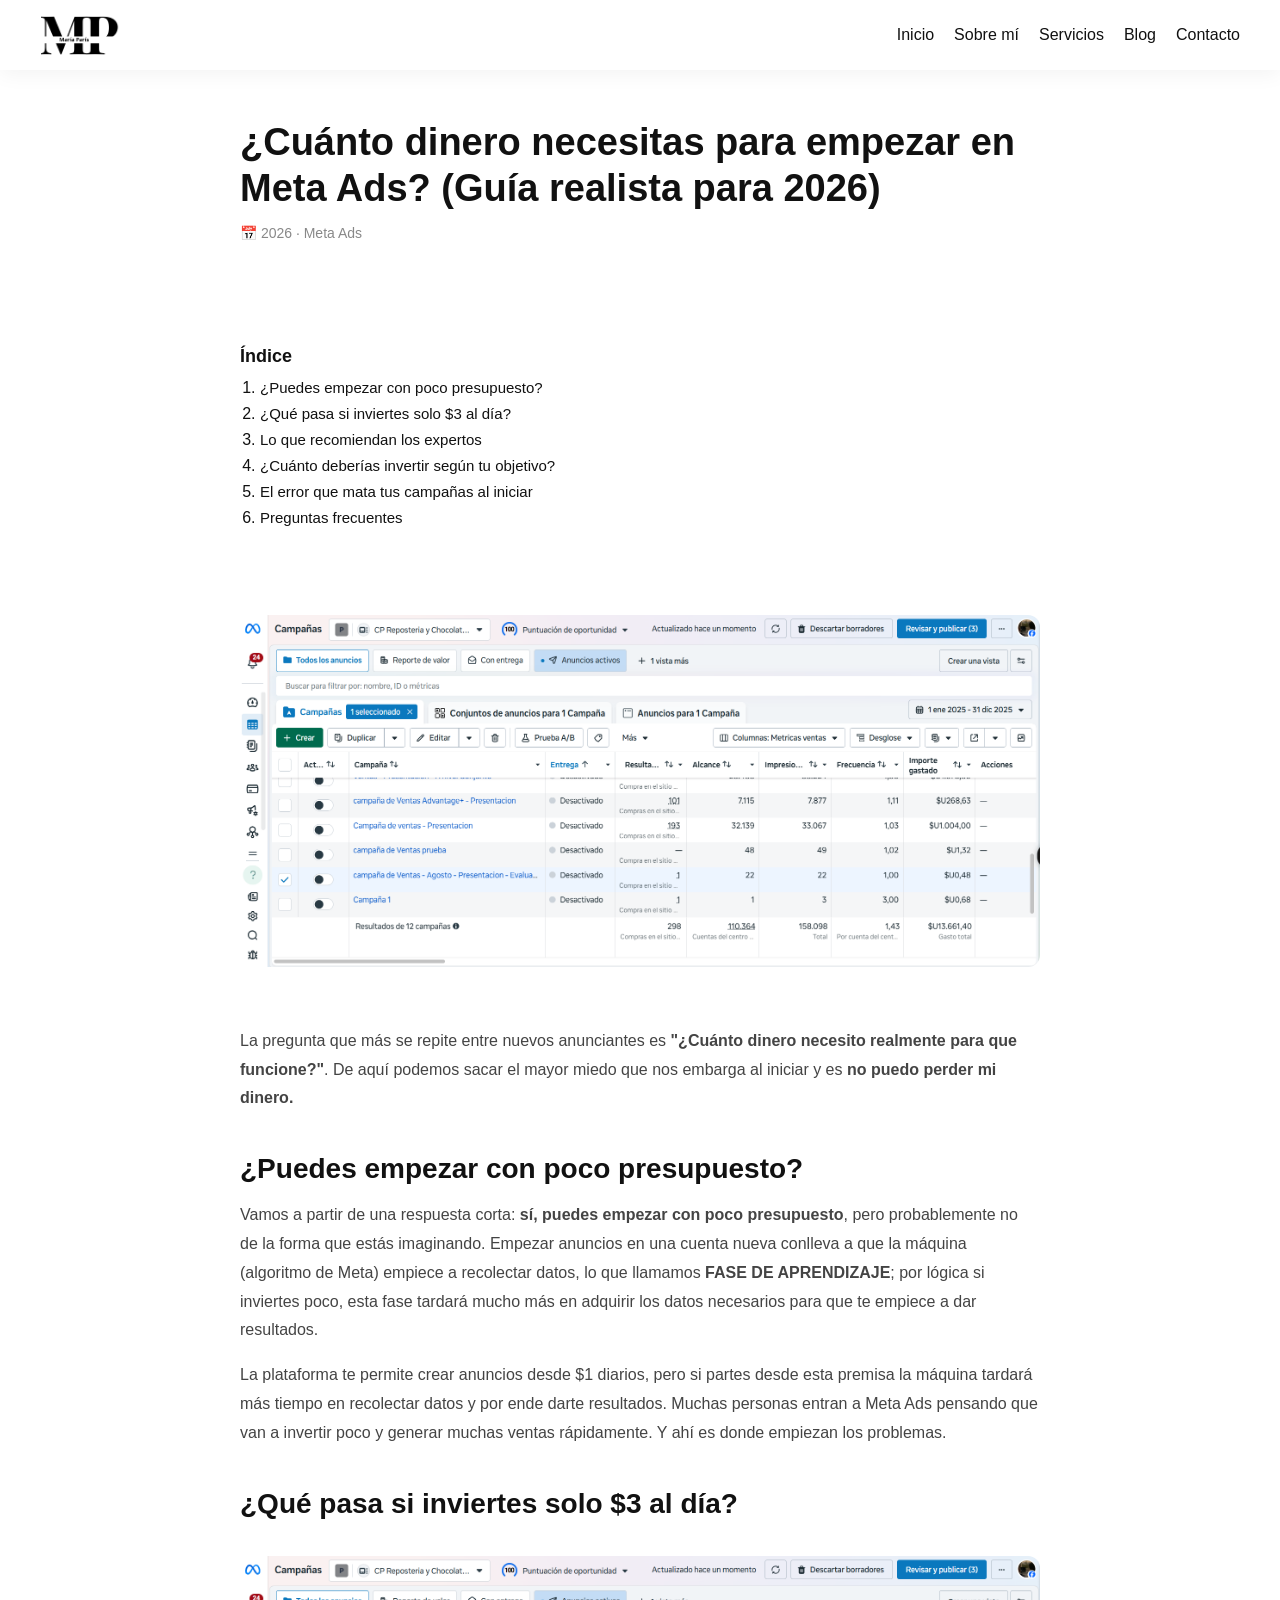
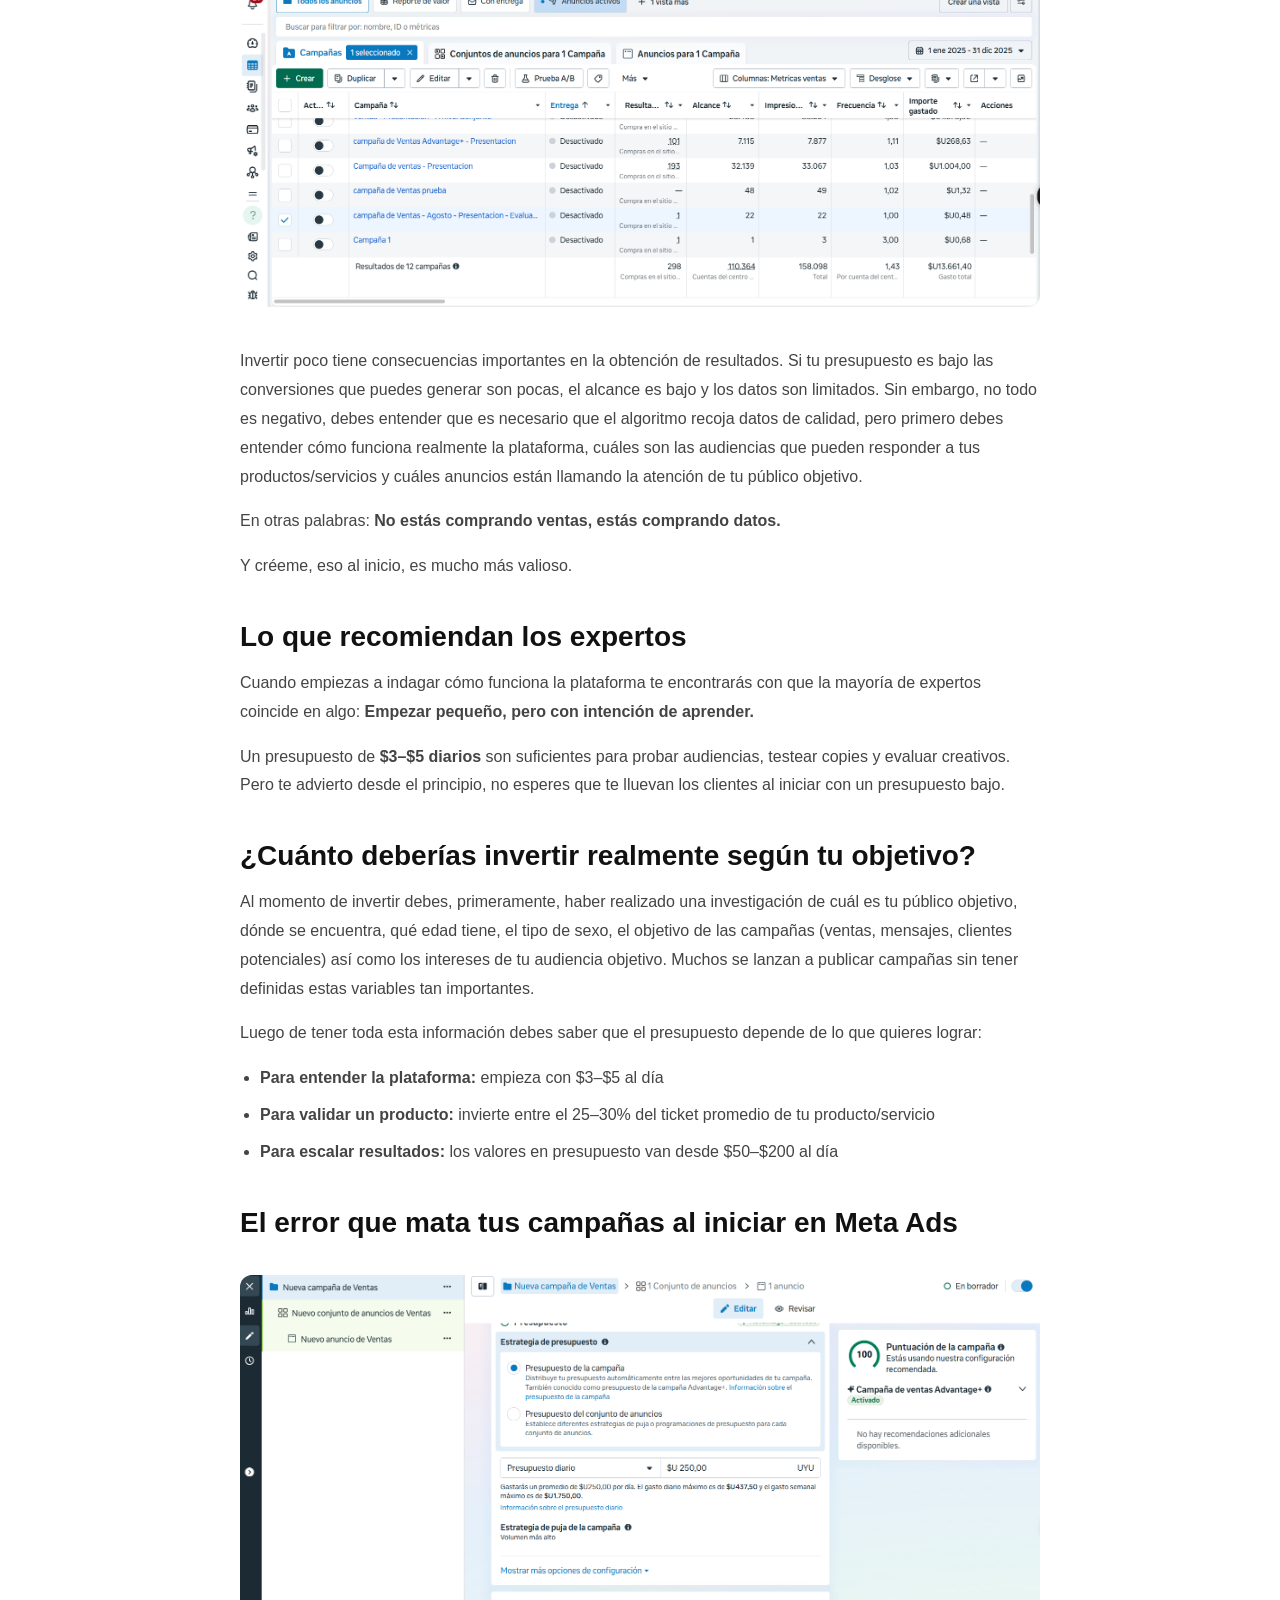
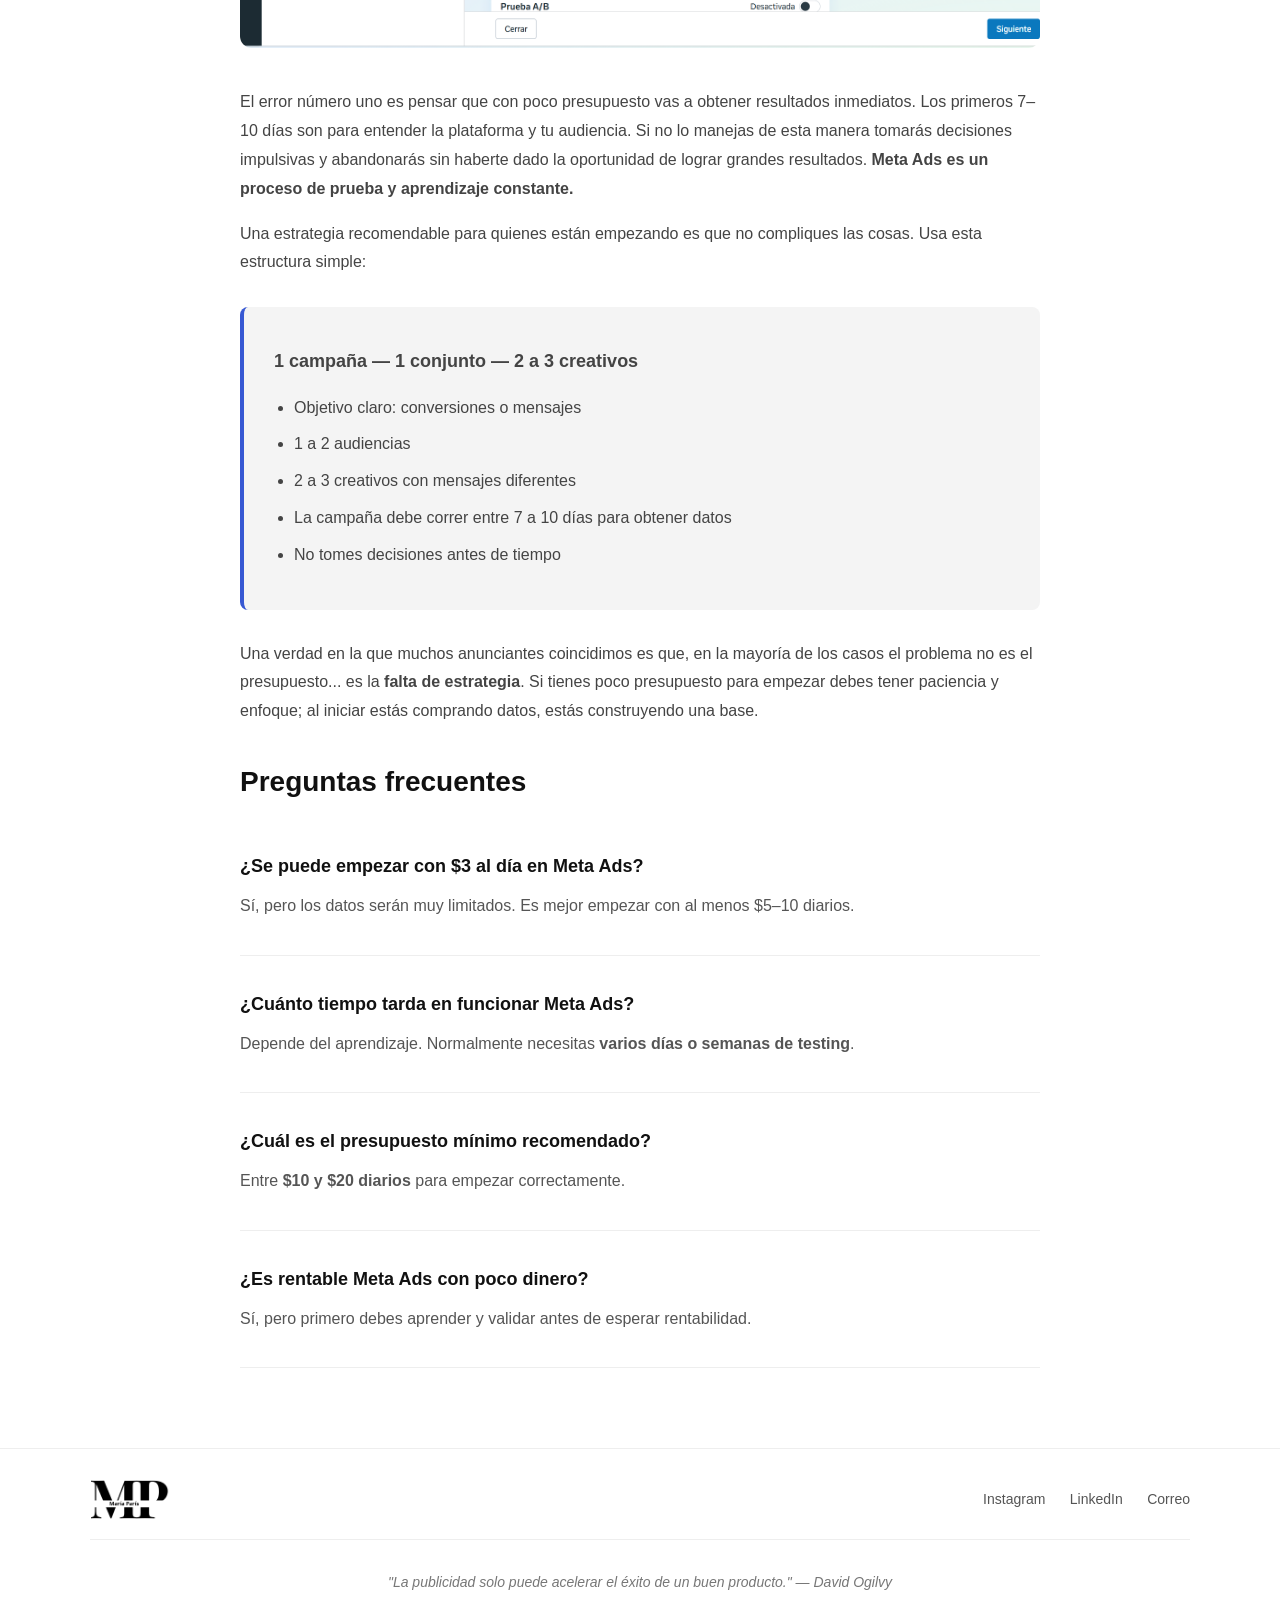
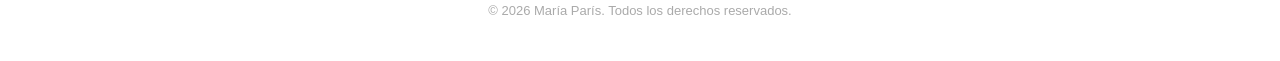
<file: blog/cuanto-invertir-meta-ads/index.html>
<!DOCTYPE html>
<html lang="es">
<head>
  <meta charset="UTF-8">
  <meta name="viewport" content="width=device-width, initial-scale=1.0">
  <title>¿Cuánto invertir en Meta Ads? - María París</title>
  <link rel="stylesheet" href="/styles.css">
  <link rel="icon" href="/MP Favicon.png" type="image/x-icon">
</head>
<body>

  <!-- NAVBAR -->
  <nav>
    <img src="/mi-logo.png" alt="Logo" class="logo-nav">
    <button class="menu-btn" onclick="toggleMenu()">☰</button>
    <div class="nav-links" id="nav-links">
      <a href="/">Inicio</a>
      <a href="/sobre-mi">Sobre mí</a>
      <a href="/servicios">Servicios</a>
      <a href="/blog">Blog</a>
      <a href="mailto:leonparis.ingeniero@gmail.com">Contacto</a>
    </div>
  </nav>

  <!-- ARTÍCULO -->
  <article class="articulo-container">

    <!-- TÍTULO -->
    <h1 class="articulo-titulo">¿Cuánto dinero necesitas para empezar en Meta Ads? (Guía realista para 2026)</h1>
    <p class="articulo-fecha">📅 2026 · Meta Ads</p>

    <!-- ÍNDICE -->
    <div class="articulo-indice">
      <h2>Índice</h2>
      <ol>
        <li><a href="#respuesta-corta">¿Puedes empezar con poco presupuesto?</a></li>
        <li><a href="#tres-dolares">¿Qué pasa si inviertes solo $3 al día?</a></li>
        <li><a href="#expertos">Lo que recomiendan los expertos</a></li>
        <li><a href="#cuanto-invertir">¿Cuánto deberías invertir según tu objetivo?</a></li>
        <li><a href="#error">El error que mata tus campañas al iniciar</a></li>
        <li><a href="#faqs">Preguntas frecuentes</a></li>
      </ol>
    </div>

    <!-- IMAGEN PRINCIPAL -->
    <div class="articulo-imagen-principal">
      <img src="/artic1.png" alt="Presupuesto Meta Ads">
    </div>

    <!-- CONTENIDO -->
    <div class="articulo-contenido">

      <p>La pregunta que más se repite entre nuevos anunciantes es <strong>"¿Cuánto dinero necesito realmente para que funcione?"</strong>. De aquí podemos sacar el mayor miedo que nos embarga al iniciar y es <strong>no puedo perder mi dinero.</strong></p>

      <h2 id="respuesta-corta">¿Puedes empezar con poco presupuesto?</h2>
      <p>Vamos a partir de una respuesta corta: <strong>sí, puedes empezar con poco presupuesto</strong>, pero probablemente no de la forma que estás imaginando. Empezar anuncios en una cuenta nueva conlleva a que la máquina (algoritmo de Meta) empiece a recolectar datos, lo que llamamos <strong>FASE DE APRENDIZAJE</strong>; por lógica si inviertes poco, esta fase tardará mucho más en adquirir los datos necesarios para que te empiece a dar resultados.</p>
      <p>La plataforma te permite crear anuncios desde $1 diarios, pero si partes desde esta premisa la máquina tardará más tiempo en recolectar datos y por ende darte resultados. Muchas personas entran a Meta Ads pensando que van a invertir poco y generar muchas ventas rápidamente. Y ahí es donde empiezan los problemas.</p>

      <h2 id="tres-dolares">¿Qué pasa si inviertes solo $3 al día?</h2>
      <img src="/artic1.png" alt="Presupuesto bajo en Meta Ads" class="articulo-imagen-seccion">
      <p>Invertir poco tiene consecuencias importantes en la obtención de resultados. Si tu presupuesto es bajo las conversiones que puedes generar son pocas, el alcance es bajo y los datos son limitados. Sin embargo, no todo es negativo, debes entender que es necesario que el algoritmo recoja datos de calidad, pero primero debes entender cómo funciona realmente la plataforma, cuáles son las audiencias que pueden responder a tus productos/servicios y cuáles anuncios están llamando la atención de tu público objetivo.</p>
      <p>En otras palabras: <strong>No estás comprando ventas, estás comprando datos.</strong></p>
      <p>Y créeme, eso al inicio, es mucho más valioso.</p>

      <h2 id="expertos">Lo que recomiendan los expertos</h2>
      <p>Cuando empiezas a indagar cómo funciona la plataforma te encontrarás con que la mayoría de expertos coincide en algo: <strong>Empezar pequeño, pero con intención de aprender.</strong></p>
      <p>Un presupuesto de <strong>$3–$5 diarios</strong> son suficientes para probar audiencias, testear copies y evaluar creativos. Pero te advierto desde el principio, no esperes que te lluevan los clientes al iniciar con un presupuesto bajo.</p>

      <h2 id="cuanto-invertir">¿Cuánto deberías invertir realmente según tu objetivo?</h2>
      <p>Al momento de invertir debes, primeramente, haber realizado una investigación de cuál es tu público objetivo, dónde se encuentra, qué edad tiene, el tipo de sexo, el objetivo de las campañas (ventas, mensajes, clientes potenciales) así como los intereses de tu audiencia objetivo. Muchos se lanzan a publicar campañas sin tener definidas estas variables tan importantes.</p>
      <p>Luego de tener toda esta información debes saber que el presupuesto depende de lo que quieres lograr:</p>
      <ul>
        <li><strong>Para entender la plataforma:</strong> empieza con $3–$5 al día</li>
        <li><strong>Para validar un producto:</strong> invierte entre el 25–30% del ticket promedio de tu producto/servicio</li>
        <li><strong>Para escalar resultados:</strong> los valores en presupuesto van desde $50–$200 al día</li>
      </ul>

      <h2 id="error">El error que mata tus campañas al iniciar en Meta Ads</h2>
      <img src="/artic2.png" alt="Error en campañas Meta Ads" class="articulo-imagen-seccion">
      <p>El error número uno es pensar que con poco presupuesto vas a obtener resultados inmediatos. Los primeros 7–10 días son para entender la plataforma y tu audiencia. Si no lo manejas de esta manera tomarás decisiones impulsivas y abandonarás sin haberte dado la oportunidad de lograr grandes resultados. <strong>Meta Ads es un proceso de prueba y aprendizaje constante.</strong></p>
      <p>Una estrategia recomendable para quienes están empezando es que no compliques las cosas. Usa esta estructura simple:</p>

      <div class="articulo-destacado">
        <p><strong>1 campaña — 1 conjunto — 2 a 3 creativos</strong></p>
        <ul>
          <li>Objetivo claro: conversiones o mensajes</li>
          <li>1 a 2 audiencias</li>
          <li>2 a 3 creativos con mensajes diferentes</li>
          <li>La campaña debe correr entre 7 a 10 días para obtener datos</li>
          <li>No tomes decisiones antes de tiempo</li>
        </ul>
      </div>

      <p>Una verdad en la que muchos anunciantes coincidimos es que, en la mayoría de los casos el problema no es el presupuesto... es la <strong>falta de estrategia</strong>. Si tienes poco presupuesto para empezar debes tener paciencia y enfoque; al iniciar estás comprando datos, estás construyendo una base.</p>

      <h2 id="faqs">Preguntas frecuentes</h2>
      <div class="articulo-faqs">
        <div class="faq-item">
          <h3>¿Se puede empezar con $3 al día en Meta Ads?</h3>
          <p>Sí, pero los datos serán muy limitados. Es mejor empezar con al menos $5–10 diarios.</p>
        </div>
        <div class="faq-item">
          <h3>¿Cuánto tiempo tarda en funcionar Meta Ads?</h3>
          <p>Depende del aprendizaje. Normalmente necesitas <strong>varios días o semanas de testing</strong>.</p>
        </div>
        <div class="faq-item">
          <h3>¿Cuál es el presupuesto mínimo recomendado?</h3>
          <p>Entre <strong>$10 y $20 diarios</strong> para empezar correctamente.</p>
        </div>
        <div class="faq-item">
          <h3>¿Es rentable Meta Ads con poco dinero?</h3>
          <p>Sí, pero primero debes aprender y validar antes de esperar rentabilidad.</p>
        </div>
      </div>

    </div>
  </article>

  <!-- FOOTER -->
  <footer>
    <div class="footer-container">
      <div class="footer-top">
        <img src="/mi-logo.png" alt="Logo" class="footer-logo">
        <div class="footer-redes">
          <a href="https://www.instagram.com/marialeonparis?igsh=MTBzdWlyeDBxbTBiMQ==" target="_blank">Instagram</a>
          <a href="https://www.linkedin.com/in/maria-lourdes-leon-paris" target="_blank">LinkedIn</a>
          <a href="mailto:leonparis.ingeniero@gmail.com">Correo</a>
        </div>
      </div>
      <div class="footer-bottom">
        <p class="footer-frase">"La publicidad solo puede acelerar el éxito de un buen producto." — David Ogilvy</p>
        <p class="footer-copyright">© 2026 María París. Todos los derechos reservados.</p>
      </div>
    </div>
  </footer>

  <script>
    function toggleMenu() {
      const nav = document.getElementById('nav-links');
      nav.classList.toggle('active');
    }
  </script>

</body>
</html>
</file>
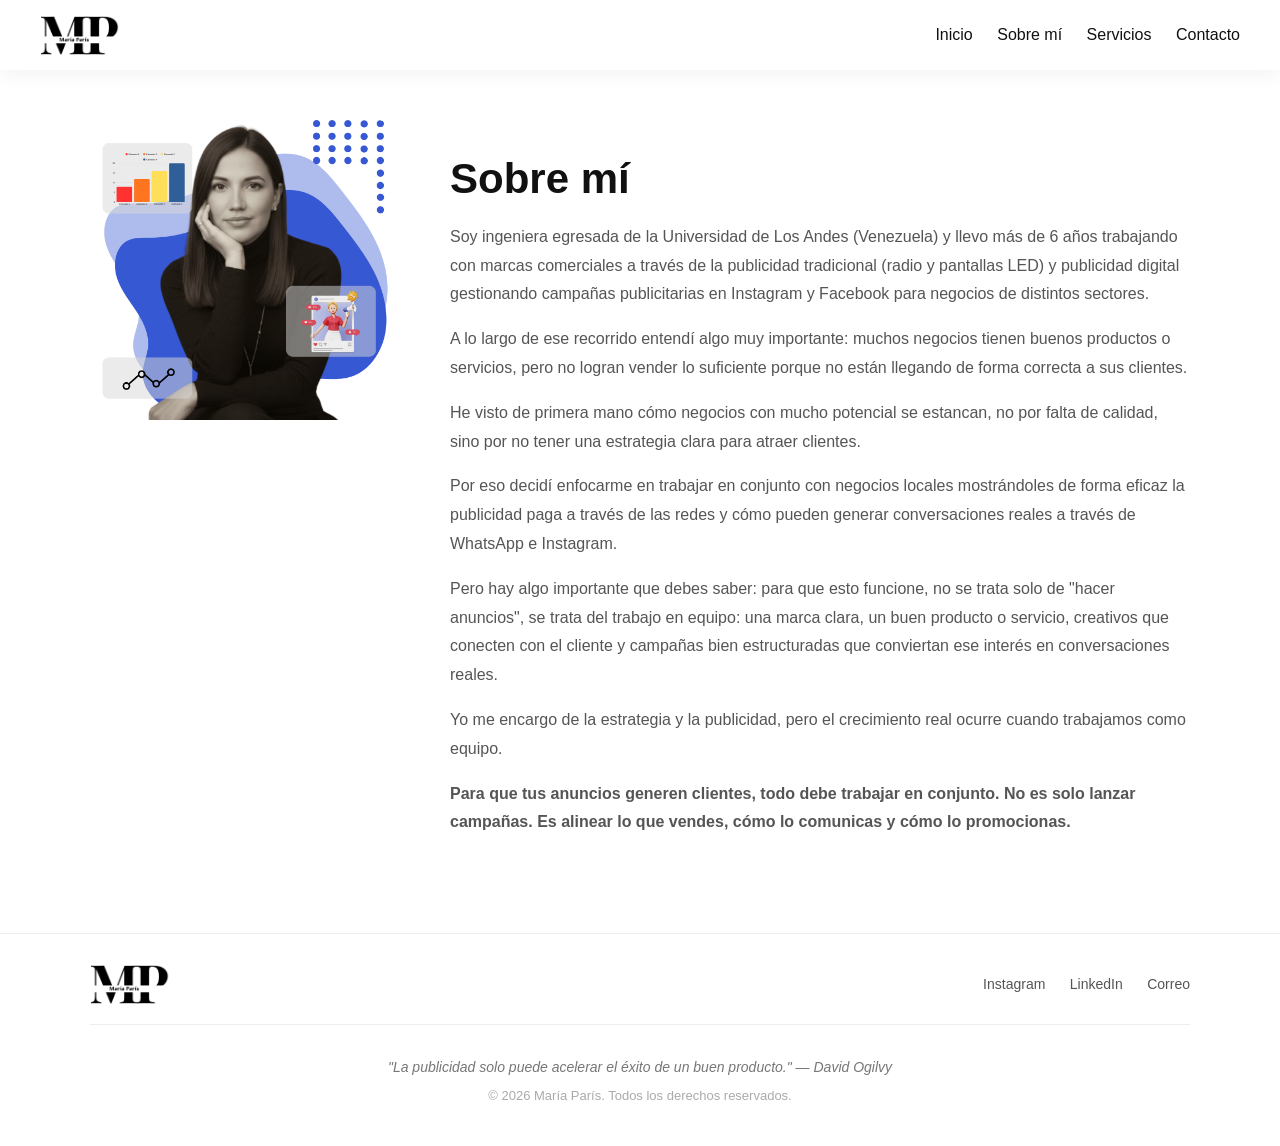
<file: sobre-mi.html>
<!DOCTYPE html>
<html lang="es">
<head>
  <meta charset="UTF-8">
  <meta name="viewport" content="width=device-width, initial-scale=1.0">
  <title>Sobre mí - María París</title>
  <link rel="stylesheet" href="styles.css">
</head>
<body>

  <!-- NAVBAR -->
  <nav>
    <img src="mi-logo.png" alt="Logo" class="logo-nav">
    <div>
      <a href="index.html">Inicio</a>
      <a href="sobre-mi.html">Sobre mí</a>
      <a href="servicios.html">Servicios</a>
      <a href="mailto:leonparis.ingeniero@gmail.com">Contacto</a>
    </div>
  </nav>

  <!-- SOBRE MÍ -->
  <section class="sobre-mi-container">

    <!-- FOTO -->
    <div class="sobre-mi-imagen">
      <img src="mi-foto.png" alt="María París">
    </div>

    <!-- TEXTO -->
    <div class="sobre-mi-texto">
      <h1>Sobre mí</h1>
      <p>Soy ingeniera egresada de la Universidad de Los Andes (Venezuela) y llevo más de 6 años trabajando con marcas comerciales a través de la publicidad tradicional (radio y pantallas LED) y publicidad digital gestionando campañas publicitarias en Instagram y Facebook para negocios de distintos sectores.</p>
      <p>A lo largo de ese recorrido entendí algo muy importante: muchos negocios tienen buenos productos o servicios, pero no logran vender lo suficiente porque no están llegando de forma correcta a sus clientes.</p>
      <p>He visto de primera mano cómo negocios con mucho potencial se estancan, no por falta de calidad, sino por no tener una estrategia clara para atraer clientes.</p>
      <p>Por eso decidí enfocarme en trabajar en conjunto con negocios locales mostrándoles de forma eficaz la publicidad paga a través de las redes y cómo pueden generar conversaciones reales a través de WhatsApp e Instagram.</p>
      <p>Pero hay algo importante que debes saber: para que esto funcione, no se trata solo de "hacer anuncios", se trata del trabajo en equipo: una marca clara, un buen producto o servicio, creativos que conecten con el cliente y campañas bien estructuradas que conviertan ese interés en conversaciones reales.</p>
      <p>Yo me encargo de la estrategia y la publicidad, pero el crecimiento real ocurre cuando trabajamos como equipo.</p>
      <p><strong>Para que tus anuncios generen clientes, todo debe trabajar en conjunto. No es solo lanzar campañas. Es alinear lo que vendes, cómo lo comunicas y cómo lo promocionas.</strong></p>
    </div>

  </section>

  <!-- FOOTER -->
  <footer>
    <div class="footer-container">
      <div class="footer-top">
        <img src="mi-logo.png" alt="Logo" class="footer-logo">
        <div class="footer-redes">
          <a href="https://www.instagram.com/marialeonparis?igsh=MTBzdWlyeDBxbTBiMQ==" target="_blank">Instagram</a>
          <a href="https://www.linkedin.com/in/maria-lourdes-leon-paris" target="_blank">LinkedIn</a>
          <a href="mailto:leonparis.ingeniero@gmail.com">Correo</a>
        </div>
      </div>
      <div class="footer-bottom">
        <p class="footer-frase">"La publicidad solo puede acelerar el éxito de un buen producto." — David Ogilvy</p>
        <p class="footer-copyright">© 2026 María París. Todos los derechos reservados.</p>
      </div>
    </div>
  </footer>

</body>
</html>
</file>
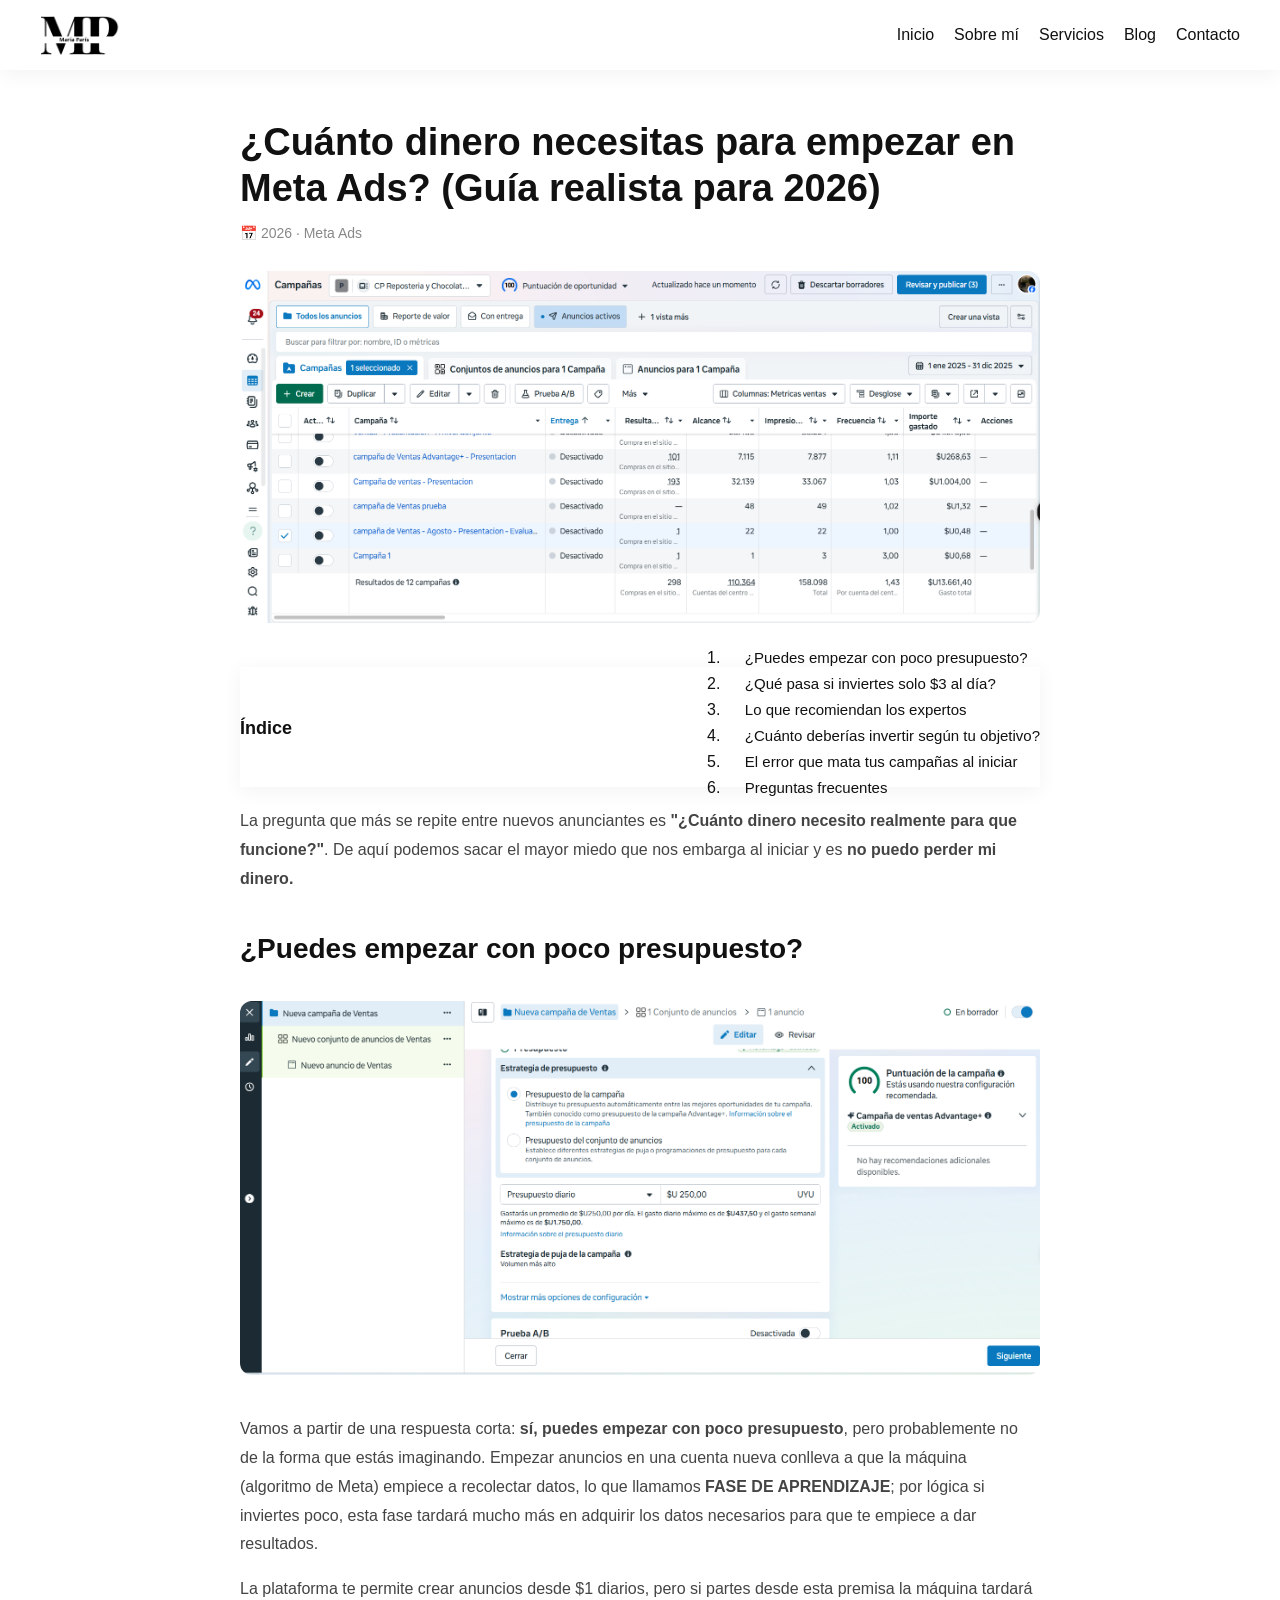
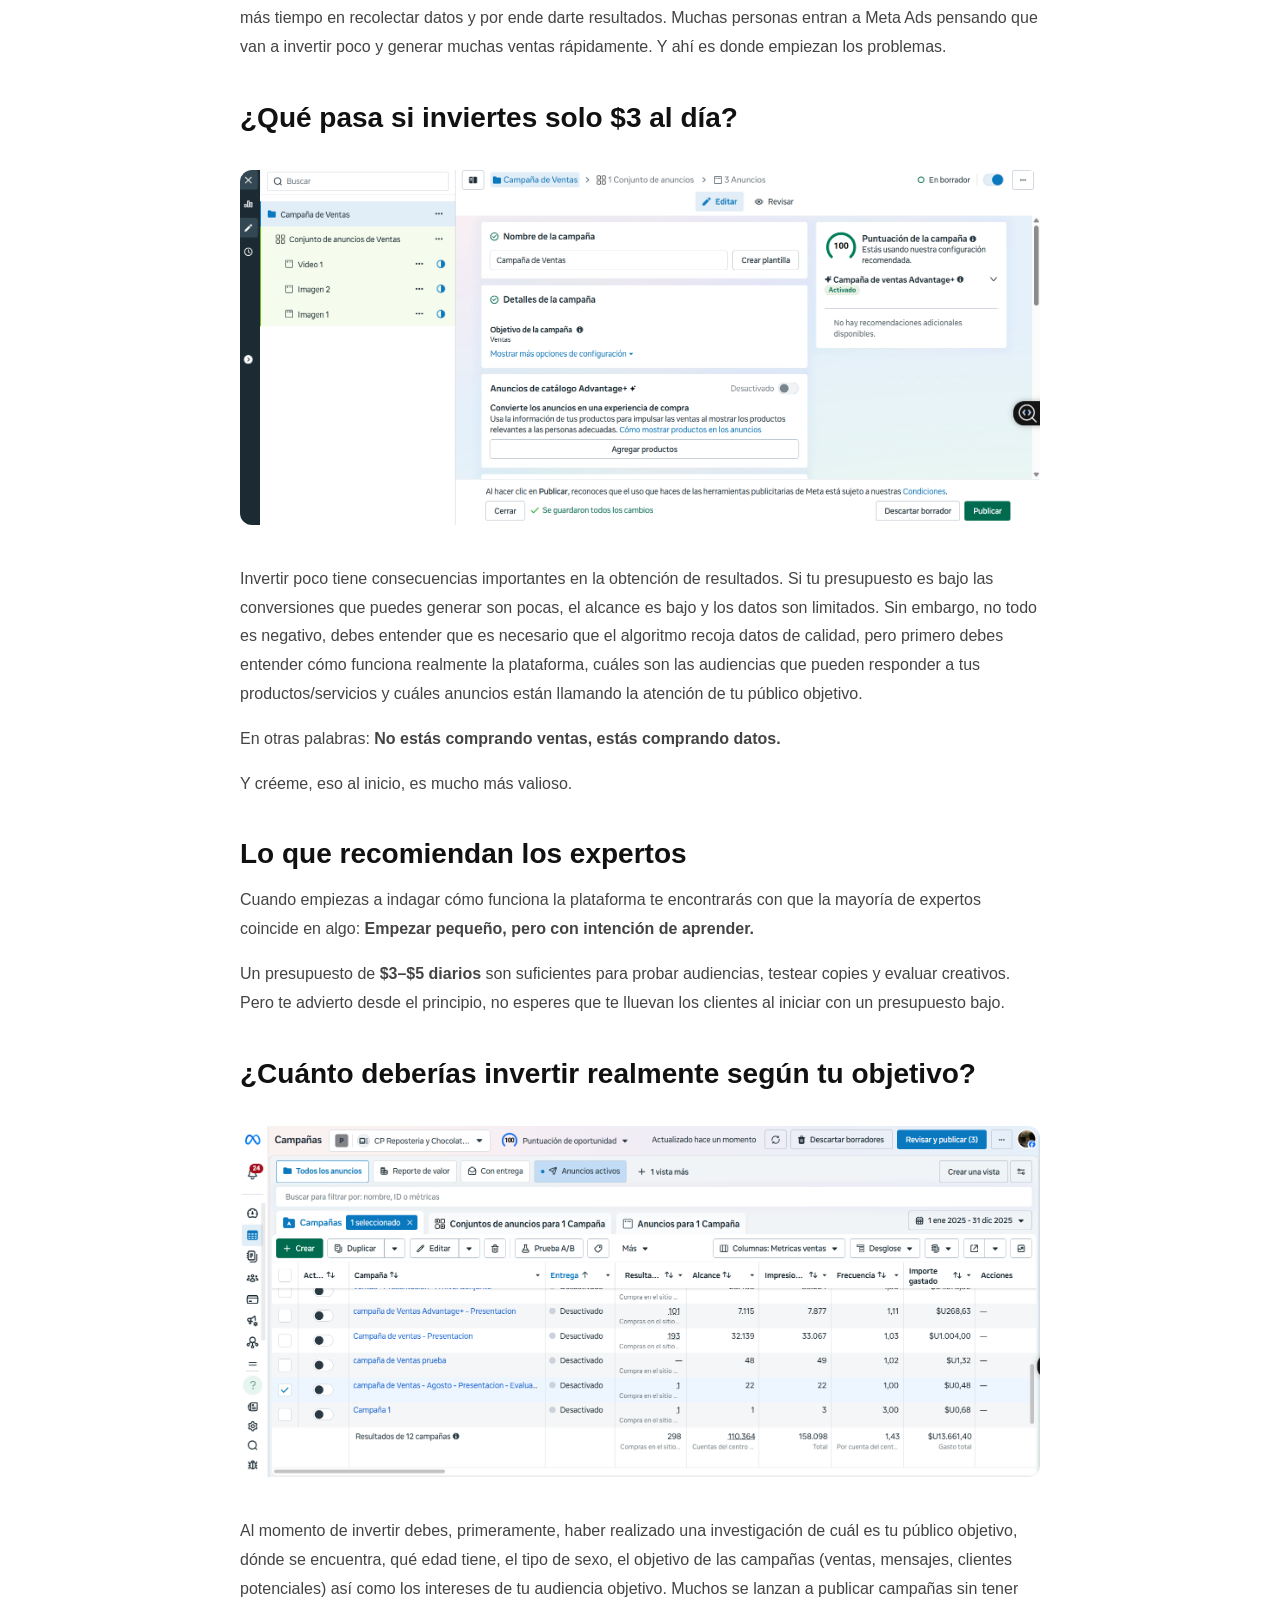
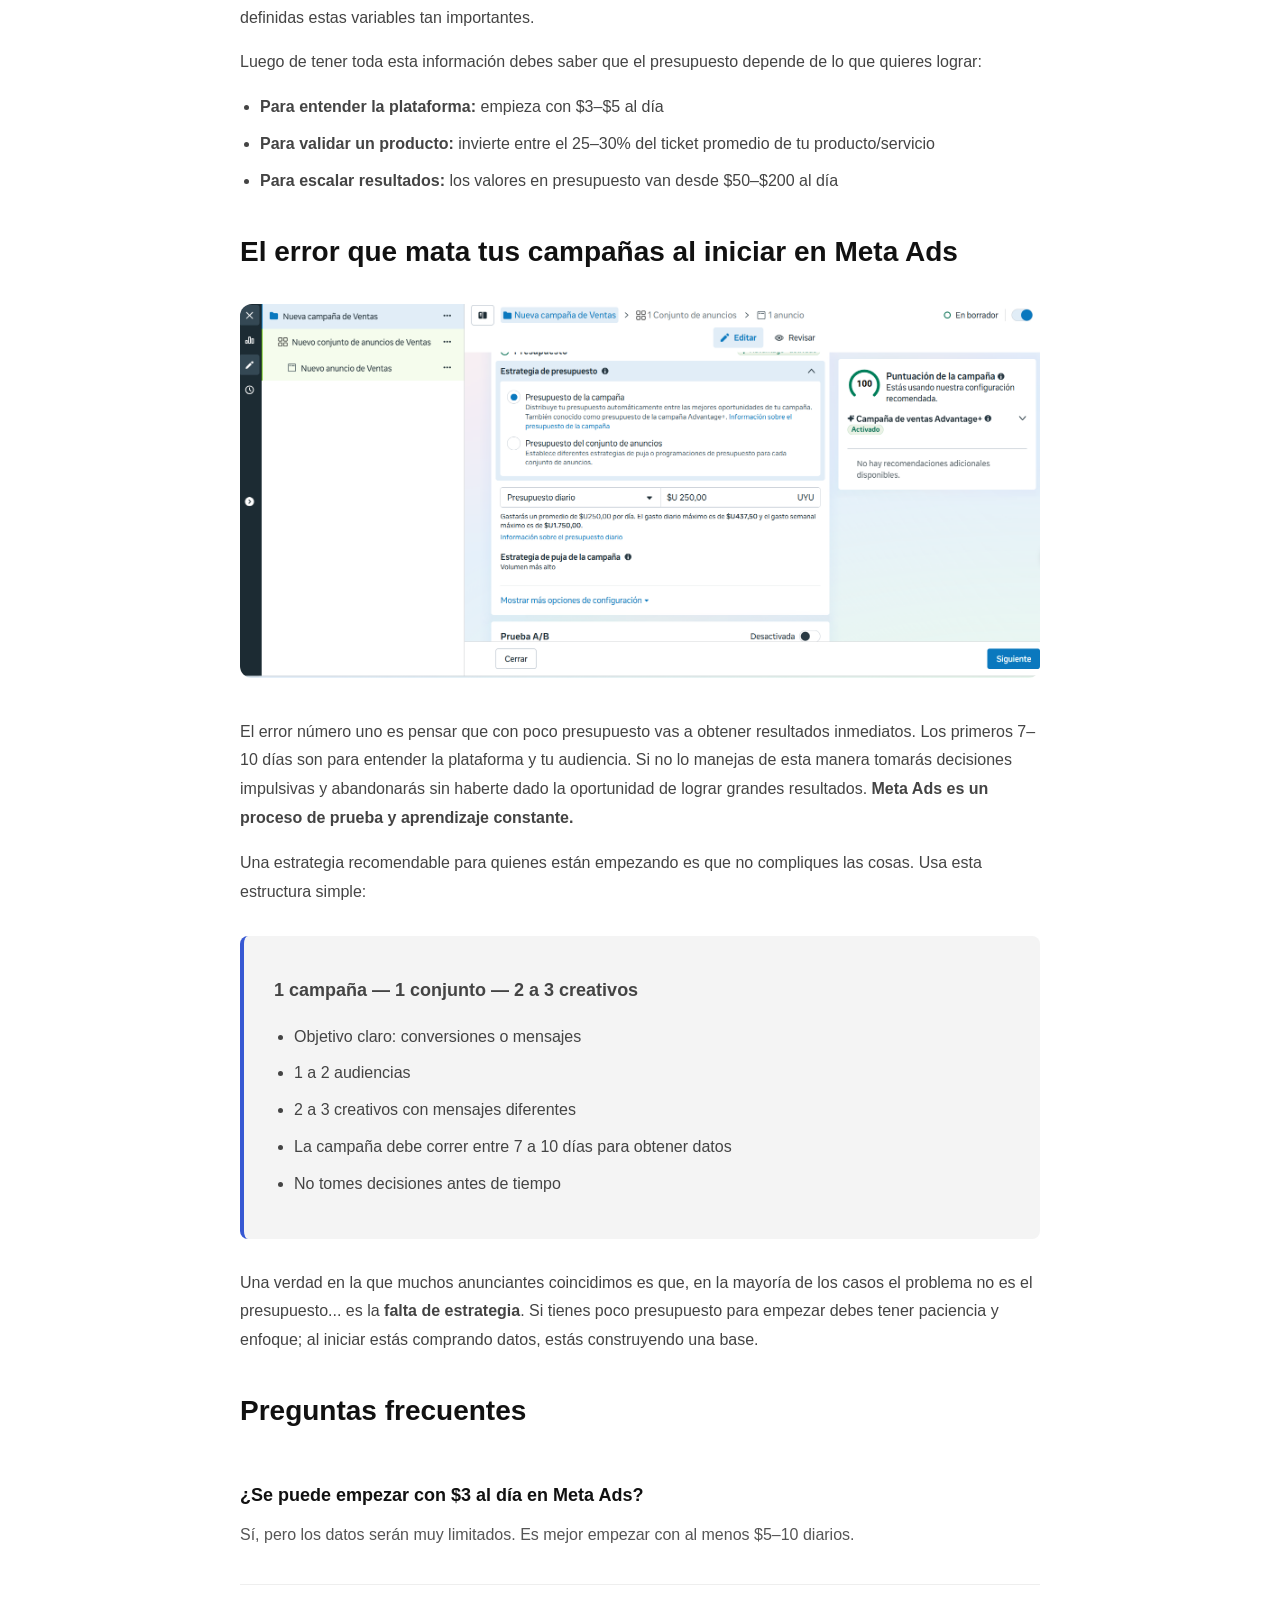
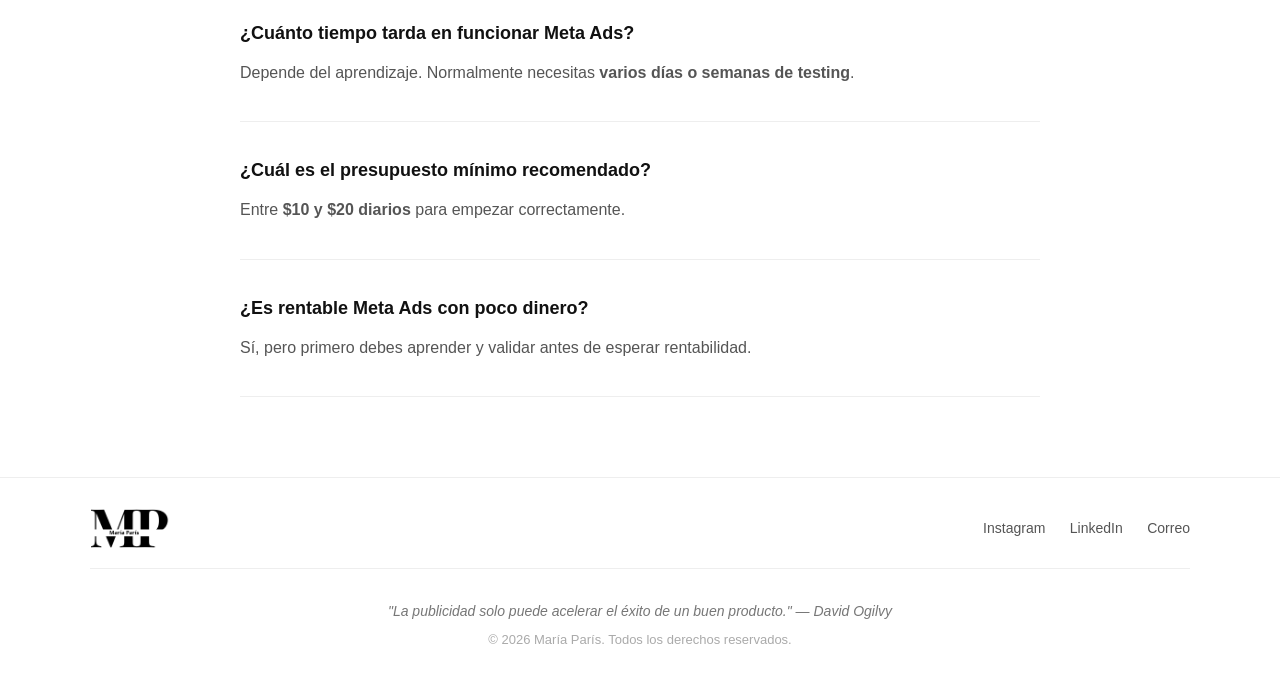
<file: blog/cuanto-invertir-ads.html>
<!DOCTYPE html>
<html lang="es">
<head>
  <meta charset="UTF-8">
  <meta name="viewport" content="width=device-width, initial-scale=1.0">
  <title>¿Cuánto invertir en Meta Ads? - María París</title>
  <link rel="stylesheet" href="/styles.css">
</head>
<body>

  <!-- NAVBAR -->
  <nav>
    <img src="/mi-logo.png" alt="Logo" class="logo-nav">
    <button class="menu-btn" onclick="toggleMenu()">☰</button>
    <div class="nav-links" id="nav-links">
      <a href="/">Inicio</a>
      <a href="/sobre-mi">Sobre mí</a>
      <a href="/servicios">Servicios</a>
      <a href="/blog/cuanto-invertir-ads.html">Blog</a>
      <a href="mailto:leonparis.ingeniero@gmail.com">Contacto</a>
    </div>
  </nav>

  <!-- ARTÍCULO -->
  <article class="articulo-container">

    <!-- TÍTULO -->
    <h1 class="articulo-titulo">¿Cuánto dinero necesitas para empezar en Meta Ads? (Guía realista para 2026)</h1>
    <p class="articulo-fecha">📅 2026 · Meta Ads</p>

    <!-- IMAGEN PRINCIPAL -->
    <div class="articulo-imagen-principal">
      <img src="/artic1.png" alt="Presupuesto Meta Ads">
    </div>

    <!-- ÍNDICE -->
    <nav class="articulo-indice">
      <h2>Índice</h2>
      <ol>
        <li><a href="#respuesta-corta">¿Puedes empezar con poco presupuesto?</a></li>
        <li><a href="#tres-dolares">¿Qué pasa si inviertes solo $3 al día?</a></li>
        <li><a href="#expertos">Lo que recomiendan los expertos</a></li>
        <li><a href="#cuanto-invertir">¿Cuánto deberías invertir según tu objetivo?</a></li>
        <li><a href="#error">El error que mata tus campañas al iniciar</a></li>
        <li><a href="#faqs">Preguntas frecuentes</a></li>
      </ol>
    </nav>

    <!-- CONTENIDO -->
    <div class="articulo-contenido">

      <p>La pregunta que más se repite entre nuevos anunciantes es <strong>"¿Cuánto dinero necesito realmente para que funcione?"</strong>. De aquí podemos sacar el mayor miedo que nos embarga al iniciar y es <strong>no puedo perder mi dinero.</strong></p>

      <h2 id="respuesta-corta">¿Puedes empezar con poco presupuesto?</h2>
      <img src="/artic2.png" alt="Fase de aprendizaje Meta Ads" class="articulo-imagen-seccion">
      <p>Vamos a partir de una respuesta corta: <strong>sí, puedes empezar con poco presupuesto</strong>, pero probablemente no de la forma que estás imaginando. Empezar anuncios en una cuenta nueva conlleva a que la máquina (algoritmo de Meta) empiece a recolectar datos, lo que llamamos <strong>FASE DE APRENDIZAJE</strong>; por lógica si inviertes poco, esta fase tardará mucho más en adquirir los datos necesarios para que te empiece a dar resultados.</p>
      <p>La plataforma te permite crear anuncios desde $1 diarios, pero si partes desde esta premisa la máquina tardará más tiempo en recolectar datos y por ende darte resultados. Muchas personas entran a Meta Ads pensando que van a invertir poco y generar muchas ventas rápidamente. Y ahí es donde empiezan los problemas.</p>

      <h2 id="tres-dolares">¿Qué pasa si inviertes solo $3 al día?</h2>
      <img src="/artic3.png" alt="Presupuesto bajo en Meta Ads" class="articulo-imagen-seccion">
      <p>Invertir poco tiene consecuencias importantes en la obtención de resultados. Si tu presupuesto es bajo las conversiones que puedes generar son pocas, el alcance es bajo y los datos son limitados. Sin embargo, no todo es negativo, debes entender que es necesario que el algoritmo recoja datos de calidad, pero primero debes entender cómo funciona realmente la plataforma, cuáles son las audiencias que pueden responder a tus productos/servicios y cuáles anuncios están llamando la atención de tu público objetivo.</p>
      <p>En otras palabras: <strong>No estás comprando ventas, estás comprando datos.</strong></p>
      <p>Y créeme, eso al inicio, es mucho más valioso.</p>

      <h2 id="expertos">Lo que recomiendan los expertos</h2>
      <p>Cuando empiezas a indagar cómo funciona la plataforma te encontrarás con que la mayoría de expertos coincide en algo: <strong>Empezar pequeño, pero con intención de aprender.</strong></p>
      <p>Un presupuesto de <strong>$3–$5 diarios</strong> son suficientes para probar audiencias, testear copies y evaluar creativos. Pero te advierto desde el principio, no esperes que te lluevan los clientes al iniciar con un presupuesto bajo.</p>

      <h2 id="cuanto-invertir">¿Cuánto deberías invertir realmente según tu objetivo?</h2>
      <img src="/artic1.png" alt="Objetivos y presupuesto Meta Ads" class="articulo-imagen-seccion">
      <p>Al momento de invertir debes, primeramente, haber realizado una investigación de cuál es tu público objetivo, dónde se encuentra, qué edad tiene, el tipo de sexo, el objetivo de las campañas (ventas, mensajes, clientes potenciales) así como los intereses de tu audiencia objetivo. Muchos se lanzan a publicar campañas sin tener definidas estas variables tan importantes.</p>
      <p>Luego de tener toda esta información debes saber que el presupuesto depende de lo que quieres lograr:</p>
      <ul>
        <li><strong>Para entender la plataforma:</strong> empieza con $3–$5 al día</li>
        <li><strong>Para validar un producto:</strong> invierte entre el 25–30% del ticket promedio de tu producto/servicio</li>
        <li><strong>Para escalar resultados:</strong> los valores en presupuesto van desde $50–$200 al día</li>
      </ul>

      <h2 id="error">El error que mata tus campañas al iniciar en Meta Ads</h2>
      <img src="/artic2.png" alt="Error en campañas Meta Ads" class="articulo-imagen-seccion">
      <p>El error número uno es pensar que con poco presupuesto vas a obtener resultados inmediatos. Los primeros 7–10 días son para entender la plataforma y tu audiencia. Si no lo manejas de esta manera tomarás decisiones impulsivas y abandonarás sin haberte dado la oportunidad de lograr grandes resultados. <strong>Meta Ads es un proceso de prueba y aprendizaje constante.</strong></p>
      <p>Una estrategia recomendable para quienes están empezando es que no compliques las cosas. Usa esta estructura simple:</p>

      <div class="articulo-destacado">
        <p><strong>1 campaña — 1 conjunto — 2 a 3 creativos</strong></p>
        <ul>
          <li>Objetivo claro: conversiones o mensajes</li>
          <li>1 a 2 audiencias</li>
          <li>2 a 3 creativos con mensajes diferentes</li>
          <li>La campaña debe correr entre 7 a 10 días para obtener datos</li>
          <li>No tomes decisiones antes de tiempo</li>
        </ul>
      </div>

      <p>Una verdad en la que muchos anunciantes coincidimos es que, en la mayoría de los casos el problema no es el presupuesto... es la <strong>falta de estrategia</strong>. Si tienes poco presupuesto para empezar debes tener paciencia y enfoque; al iniciar estás comprando datos, estás construyendo una base.</p>

      <h2 id="faqs">Preguntas frecuentes</h2>
      <div class="articulo-faqs">
        <div class="faq-item">
          <h3>¿Se puede empezar con $3 al día en Meta Ads?</h3>
          <p>Sí, pero los datos serán muy limitados. Es mejor empezar con al menos $5–10 diarios.</p>
        </div>
        <div class="faq-item">
          <h3>¿Cuánto tiempo tarda en funcionar Meta Ads?</h3>
          <p>Depende del aprendizaje. Normalmente necesitas <strong>varios días o semanas de testing</strong>.</p>
        </div>
        <div class="faq-item">
          <h3>¿Cuál es el presupuesto mínimo recomendado?</h3>
          <p>Entre <strong>$10 y $20 diarios</strong> para empezar correctamente.</p>
        </div>
        <div class="faq-item">
          <h3>¿Es rentable Meta Ads con poco dinero?</h3>
          <p>Sí, pero primero debes aprender y validar antes de esperar rentabilidad.</p>
        </div>
      </div>

    </div>
  </article>

  <!-- FOOTER -->
  <footer>
    <div class="footer-container">
      <div class="footer-top">
        <img src="/mi-logo.png" alt="Logo" class="footer-logo">
        <div class="footer-redes">
          <a href="https://www.instagram.com/marialeonparis?igsh=MTBzdWlyeDBxbTBiMQ==" target="_blank">Instagram</a>
          <a href="https://www.linkedin.com/in/maria-lourdes-leon-paris" target="_blank">LinkedIn</a>
          <a href="mailto:leonparis.ingeniero@gmail.com">Correo</a>
        </div>
      </div>
      <div class="footer-bottom">
        <p class="footer-frase">"La publicidad solo puede acelerar el éxito de un buen producto." — David Ogilvy</p>
        <p class="footer-copyright">© 2026 María París. Todos los derechos reservados.</p>
      </div>
    </div>
  </footer>

  <script>
    function toggleMenu() {
      const nav = document.getElementById('nav-links');
      nav.classList.toggle('active');
    }
  </script>

</body>
</html>
</file>
<file: styles.css>
/* RESET */
body {
  margin: 0;
  font-family: 'Segoe UI', sans-serif;
  background: white;
  color: #111;
}

/* NAVBAR */
nav {
  position: fixed;
  width: 100%;
  top: 0;
  background: rgba(255, 255, 255, 0.8);
  backdrop-filter: blur(10px);
  height: 70px;
  display: flex;
  align-items: center;
  justify-content: space-between;
  padding: 15px 40px;
  box-sizing: border-box;
  box-shadow: 0 4px 20px rgba(0,0,0,0.05);
  z-index: 1000;
}

nav a {
  color: #111;
  margin-left: 20px;
  text-decoration: none;
}

nav a:hover {
  color: black;
}

.nav-links {
  display: flex;
}

.menu-btn {
  display: none;
  background: none;
  border: none;
  font-size: 24px;
  cursor: pointer;
}

.logo-nav {
  height: 40px;
  width: auto;
}

/* HERO */
.hero {
  height: 100vh;
  display: flex;
  align-items: center;
  justify-content: center;
}

.hero-container {
  display: flex;
  justify-content: space-between;
  align-items: center;
  width: 100%;
  max-width: 1100px;
  margin: 0 auto;
  gap: 60px;
  padding: 0 20px;
}

.hero-text {
  flex: 1;
  text-align: center;
}

.hero-text h1 {
  font-size: 50px;
}

.hero-text p {
  color: #111;
  margin: 20px 0;
}

.hero-image {
  flex: 1;
  display: flex;
  justify-content: center;
}

.hero-image img {
  width: 100%;
  max-width: 500px;
}

/* BOTÓN */
.btn {
  width: fit-content;
  padding: 12px 24px;
  background: #d5ff01;
  color: black;
  text-decoration: none;
  border-radius: 6px;
  font-weight: bold;
  transition: 0.3s;
}

.btn:hover {
  transform: scale(1.05);
}

/* MARQUEE */
.marquee-container {
  width: 100%;
  background-color: #3758D3;
  overflow: hidden;
  padding: 14px 0;
  margin-top: -98px;
}

.marquee-track {
  display: inline-block;
  white-space: nowrap;
  will-change: transform;
  animation: marquee 28s linear infinite;
}

.marquee-track span {
  display: inline-block;
  color: #FFFFFF;
  font-size: 16px;
  font-weight: 500;
  padding-left: 100vw;
}

@keyframes marquee {
  0% { transform: translateX(0); }
  100% { transform: translateX(-100%); }
}

/* SECCIÓN DOS COLUMNAS */
.seccion-dos-columnas {
  display: flex;
  align-items: center;
  gap: 60px;
  max-width: 1100px;
  margin: auto;
  padding: 60px 20px;
  text-align: left;
}

.seccion-texto {
  flex: 1;
}

.seccion-texto h2 {
  font-size: 42px;
  line-height: 1.2;
  margin-bottom: 20px;
}

.seccion-imagen {
  flex: 1;
  display: flex;
  justify-content: center;
}

.seccion-imagen img {
  width: 100%;
  max-width: 480px;
  border-radius: 12px;
}

.seccion-invertida {
  flex-direction: row-reverse;
}

.seccion-texto ul {
  padding-left: 20px;
  margin: 15px 0;
}

.seccion-texto ul li {
  margin-bottom: 10px;
  color: #111;
  line-height: 1.6;
}

/* PARALLAX */
.seccion-parallax {
  flex: 1;
  min-height: 350px;
  background-size: contain;
  background-position: center;
  background-repeat: no-repeat;
  border-radius: 12px;
  background-attachment: scroll;
}

/* FRANJA PUNTOS */
.franja-puntos {
  background-color: #3758D3;
  display: flex;
  justify-content: center;
  gap: 0px;
  padding: 30px 40px;
}

.punto {
  flex: 1;
  max-width: 300px;
  text-align: center;
  color: white;
  padding: 0 30px;
  border-right: 1px solid rgba(255, 255, 255, 0.3);
}

.punto-icono {
  font-size: 36px;
  display: block;
  margin-bottom: 12px;
}

.punto p {
  font-size: 16px;
  line-height: 1.6;
  color: rgba(255, 255, 255, 0.9);
}

.punto:last-child {
  border-right: none;
}

/* FONDO GRIS */
.fondo-gris {
  background: #f4f4f4;
}

/* SECCIÓN CÓMO PUEDO AYUDARTE */
.seccion-ayuda {
  max-width: 100%;
  padding: 40px 60px 20px;
  text-align: center;
  color: #111;
}

.seccion-ayuda h2 {
  font-size: 42px;
  line-height: 1.2;
  margin-bottom: 20px;
  color: #111;
  max-width: 700px;
  margin-left: auto;
  margin-right: auto;
}

.seccion-ayuda p {
  color: #111;
  max-width: 700px;
  margin: 10px auto;
  text-align: left;
}

/* SECCIÓN SERVICIOS HOME */
.seccion-servicios {
  text-align: center;
  max-width: 1100px;
  margin: auto;
  padding: 5px 10px 60px;
}

.card-blanco {
  background: white;
  color: #111;
  border: none;
  box-shadow: 0 4px 15px rgba(0, 0, 0, 0.1);
}

.card-azul {
  background: #3758D3;
  color: white;
  border: none;
}

.card-azul:hover {
  border-color: #3758D3;
}

/* CARDS */
.cards {
  display: flex;
  gap: 20px;
  flex-wrap: wrap;
  justify-content: center;
}

.card {
  flex: 1;
  min-width: 200px;
  max-width: 320px;
  padding: 25px;
  border-radius: 12px;
  border: 1px solid #eee;
  transition: 0.3s;
}

.card:hover {
  transform: translateY(-5px);
  border-color: #00ffcc;
}

/* PÁGINA SERVICIOS */
.servicios-page {
  max-width: 800px;
  margin: 120px auto 40px;
  padding: 0 20px;
  text-align: center;
}

.servicios-page h1 {
  font-size: 42px;
  margin-bottom: 30px;
  color: #111;
}

.servicios-page p {
  color: #111;
  line-height: 1.8;
  margin-bottom: 16px;
}

/* SOBRE MÍ */
.sobre-mi-container {
  display: flex;
  align-items: flex-start;
  gap: 60px;
  max-width: 1100px;
  margin: 120px auto 80px;
  padding: 0 20px;
}

.sobre-mi-imagen img {
  width: 300px;
  border-radius: 12px;
}

.sobre-mi-texto h1 {
  font-size: 42px;
  margin-bottom: 20px;
}

.sobre-mi-texto p {
  color: #555;
  line-height: 1.8;
  margin-bottom: 16px;
}

/* FOOTER */
footer {
  border-top: 1px solid #eee;
  padding: 30px 40px;
  background-color: white;
  margin-top: 60px;
}

.footer-container {
  max-width: 1100px;
  margin: 0 auto;
}

.footer-top {
  display: flex;
  align-items: center;
  justify-content: space-between;
  margin-bottom: 20px;
}

.footer-logo {
  height: 40px;
  width: auto;
}

.footer-redes a {
  color: #555;
  margin-left: 20px;
  text-decoration: none;
  font-size: 14px;
  transition: 0.3s;
}

.footer-redes a:hover {
  color: black;
}

.footer-bottom {
  border-top: 1px solid #eee;
  padding-top: 20px;
  text-align: center;
}

.footer-frase {
  font-size: 14px;
  color: #777;
  margin-bottom: 8px;
  font-style: italic;
}

.footer-copyright {
  font-size: 13px;
  color: #aaa;
}

/* RESPONSIVE */
@media (max-width: 768px) {

  nav {
    padding: 10px 20px;
  }

  .menu-btn {
    display: block;
  }

  .nav-links {
    display: none;
    flex-direction: column;
    position: absolute;
    top: 70px;
    left: 0;
    width: 100%;
    background: white;
    padding: 20px;
    box-shadow: 0 4px 20px rgba(0,0,0,0.1);
    box-sizing: border-box;
  }

  .nav-links.active {
    display: flex;
  }

  .nav-links a {
    margin: 10px 0;
    font-size: 16px;
  }

  .hero {
    height: auto;
    padding-top: 100px;
  }

  .hero-container {
    flex-direction: column;
    text-align: center;
    gap: 30px;
    padding: 40px 20px;
  }

  .hero-text h1 {
    font-size: 32px;
  }

  .hero-image img {
    max-width: 280px;
  }

  .marquee-container {
    margin-top: 0;
  }

  .seccion-dos-columnas {
    flex-direction: column;
    padding: 30px 20px;
    gap: 10px;
    text-align: center;
  }

  .seccion-texto h2 {
    font-size: 28px;
  }

  .seccion-imagen img {
    max-width: 100%;
  }

  .seccion-parallax {
    min-height: 250px;
    background-size: contain;
    background-attachment: scroll;
    width: 100%;
  }

  .franja-puntos {
    flex-direction: column;
    align-items: center;
    gap: 30px;
    padding: 40px 20px;
  }

  .punto {
    border-right: none;
    border-bottom: 1px solid rgba(255, 255, 255, 0.3);
    padding: 0 0 30px 0;
    max-width: 100%;
  }

  .punto:last-child {
    border-bottom: none;
  }

  .seccion-ayuda h2 {
    font-size: 32px;
  }

  .card {
    max-width: 100%;
  }

  .servicios-page {
    margin: 80px 20px 20px;
  }

  .sobre-mi-container {
    flex-direction: column;
    margin: 100px 20px 60px;
  }

  .sobre-mi-imagen img {
    width: 100%;
  }

  .footer-top {
    flex-direction: column;
    gap: 20px;
    text-align: center;
  }

  .footer-redes a {
    margin: 0 10px;
  }
}
/* BLOG - ARTÍCULO */
.articulo-container {
  max-width: 800px;
  margin: 120px auto 80px;
  padding: 0 20px;
}

.articulo-titulo {
  font-size: 38px;
  line-height: 1.2;
  color: #111;
  margin-bottom: 10px;
}

.articulo-fecha {
  color: #888;
  font-size: 14px;
  margin-bottom: 30px;
}

.articulo-imagen-principal img {
  width: 100%;
  border-radius: 12px;
  margin-bottom: 40px;
}

/* ÍNDICE */
.articulo-indice {
  padding: 60px 0;
  margin-bottom: 20px;
  position: relative;
  z-index: 0;
}

.articulo-indice h2 {
  font-size: 18px;
  margin-bottom: 12px;
  color: #111;
}

.articulo-indice ol {
  margin: 0;
  padding-left: 20px;
  display: flex;
  flex-direction: column; /* ← esto pone los items en columna */
}

.articulo-indice li {
  margin-bottom: 8px;
}

.articulo-indice a {
  color: #111;
  text-decoration: none;
  font-size: 15px;
}

.articulo-indice a:hover {
  text-decoration: underline;
}

/* CONTENIDO */
.articulo-contenido h2 {
  font-size: 28px;
  color: #111;
  margin: 40px 0 16px;
}

h2[id] {
  scroll-margin-top: 90px; /* ← agregá esto aquí abajo */
}

.articulo-contenido p {
  color: #444;
  line-height: 1.8;
  margin-bottom: 16px;
  font-size: 16px;
}

.articulo-contenido ul {
  padding-left: 20px;
  margin-bottom: 20px;
}

.articulo-contenido ul li {
  color: #444;
  line-height: 1.8;
  margin-bottom: 8px;
}

.articulo-imagen-seccion {
  width: 100%;
  border-radius: 12px;
  margin: 20px 0;
}

/* DESTACADO */
.articulo-destacado {
  background: #f4f4f4;
  border-left: 4px solid #3758D3;
  padding: 20px 30px;
  border-radius: 8px;
  margin: 30px 0;
}

.articulo-destacado p {
  font-size: 18px;
  margin-bottom: 12px;
}

/* FAQS */
.articulo-faqs {
  margin-top: 20px;
}

.faq-item {
  border-bottom: 1px solid #eee;
  padding: 20px 0;
}

.faq-item h3 {
  font-size: 18px;
  color: #111;
  margin-bottom: 8px;
}

.faq-item p {
  color: #555;
  line-height: 1.6;
}

/* RESPONSIVE BLOG */
@media (max-width: 768px) {
  .articulo-container {
    margin: 100px 20px 60px;
  }

  .articulo-titulo {
    font-size: 26px;
  }

  .articulo-contenido h2 {
    font-size: 22px;
  }
}
/* BLOG - PÁGINA PRINCIPAL */
.blog-header {
  max-width: 800px;
  margin: 120px auto 40px;
  padding: 0 20px;
  text-align: center;
}

.blog-header h1 {
  font-size: 42px;
  margin-bottom: 16px;
  color: #111;
}

.blog-header p {
  color: #555;
  font-size: 18px;
  line-height: 1.6;
}

.blog-lista {
  max-width: 900px;
  margin: 0 auto 80px;
  padding: 0 20px;
  display: flex;
  flex-direction: column;
  gap: 30px;
}

.blog-card {
  display: flex;
  gap: 30px;
  background: white;
  border: 1px solid #eee;
  border-radius: 12px;
  overflow: hidden;
  text-decoration: none;
  color: #111;
  transition: 0.3s;
  box-shadow: 0 4px 15px rgba(0,0,0,0.05);
}

.blog-card:hover {
  transform: translateY(-4px);
  box-shadow: 0 8px 25px rgba(0,0,0,0.1);
  border-color: #3758D3;
}

.blog-card-imagen {
  width: 280px;
  min-height: 200px;
  flex-shrink: 0;
}

.blog-card-imagen img {
  width: 100%;
  height: 100%;
  object-fit: cover;
}

.blog-card-contenido {
  padding: 24px 24px 24px 0;
  display: flex;
  flex-direction: column;
  justify-content: center;
}

.blog-card-fecha {
  color: #888;
  font-size: 13px;
  margin-bottom: 10px;
}

.blog-card-contenido h2 {
  font-size: 22px;
  line-height: 1.3;
  margin-bottom: 12px;
  color: #111;
}

.blog-card-contenido p {
  color: #555;
  font-size: 15px;
  line-height: 1.6;
  margin-bottom: 16px;
}

.blog-card-leer {
  color: #3758D3;
  font-weight: bold;
  font-size: 14px;
}

@media (max-width: 768px) {
  .blog-header {
    margin: 100px 20px 30px;
  }

  .blog-card {
    flex-direction: column;
  }

  .blog-card-imagen {
    width: 100%;
    height: 200px;
  }

  .blog-card-contenido {
    padding: 20px;
  }
}

.articulo-tabla {
  width: 100%;
  border-collapse: collapse;
  margin: 30px 0;
}

.articulo-tabla th {
  background: #3758D3;
  color: white;
  padding: 12px 16px;
  text-align: left;
}

.articulo-tabla td {
  padding: 12px 16px;
  border-bottom: 1px solid #eee;
  color: #444;
}

.articulo-tabla tr:nth-child(even) {
  background: #f4f4f4;
}
</file>
